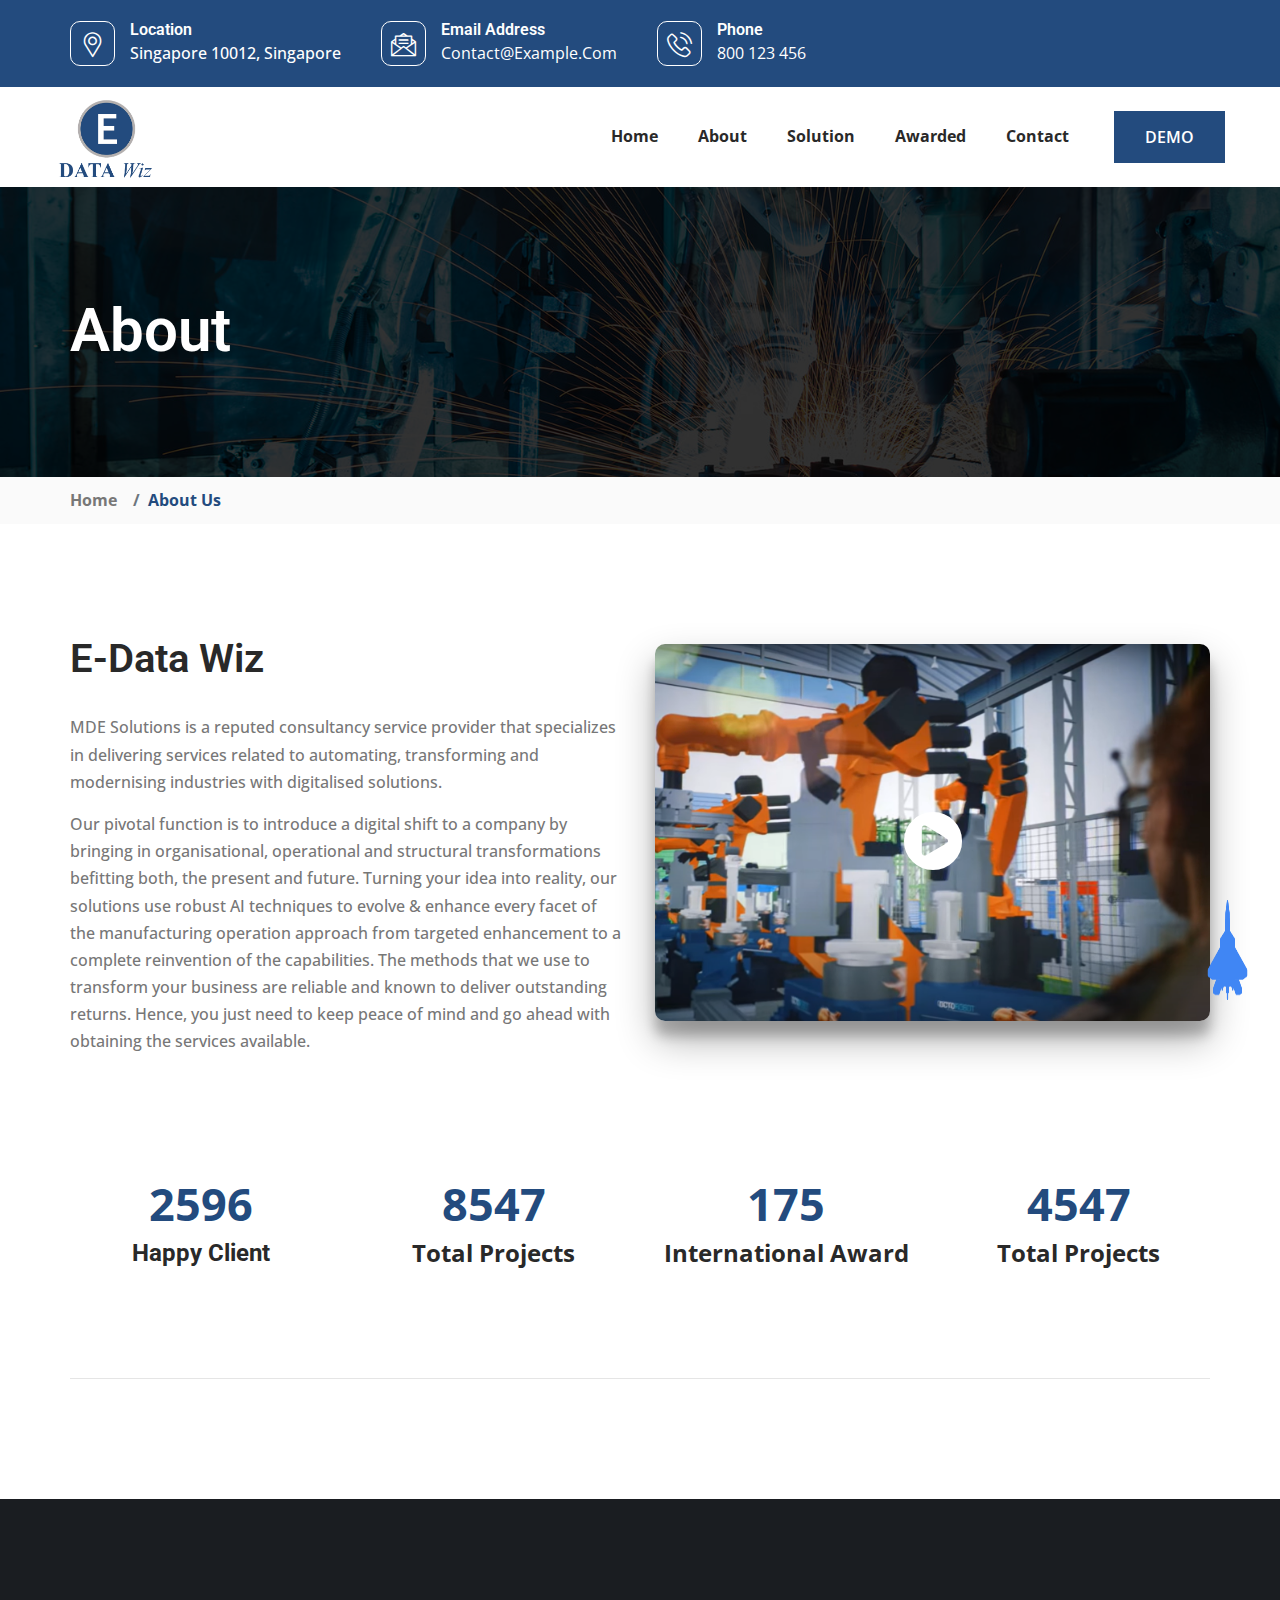
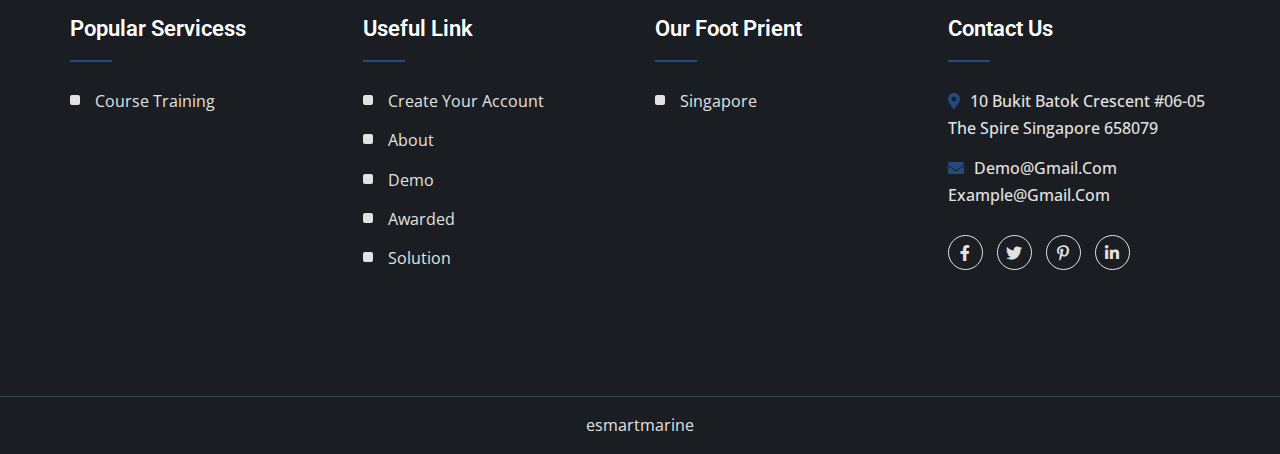
<file: about.html>
<!DOCTYPE html>
<html lang="en">

<!-- about.html  30 Nov 2019 03:28:18 GMT -->
<head>
    <meta charset="UTF-8">
    <meta name="viewport" content="width=device-width, initial-scale=1.0">
    <meta http-equiv="X-UA-Compatible" content="ie=edge">
    <title>E-data Wiz</title>
    <!-- fontawesome css link -->
    <link rel="stylesheet" href="assets/css/fontawesome-all.min.css">
    <!-- flaticon css -->
    <link rel="stylesheet" href="assets/font/flaticon.css">
    <!-- magnific popup -->
    <link rel="stylesheet" href="assets/css/magnific-popup.css">
    <!-- nice-select css -->
    <link rel="stylesheet" href="assets/css/nice-select.css">
    <!-- bootstrap css link -->
    <link rel="stylesheet" href="assets/css/bootstrap.min.css">
    <!-- swipper css link -->
    <link rel="stylesheet" href="assets/css/swiper.min.css">
    <!-- favicon -->
    <link rel="shortcut icon" href="assets/images/fav.png" type="image/x-icon">
    <!-- animate.css -->
    <link rel="stylesheet" href="assets/css/animate.css">
    <!-- main style css link -->
    <link rel="stylesheet" href="assets/css/style.css">
    <!-- responsive css link -->
    <link rel="stylesheet" href="assets/css/responsive.css">
</head>
<body>


    <!-- preloader -->
    <div class="preloader" id="preloader">
        <div class="preloader-thumb">
            <img src="assets/images/propeller.png" alt="image">
        </div>
    </div>

    <!-- header-section start -->
    <header class="header-section">
        <div class="header-top d-none d-xl-block">
            <div class="container">
                <div class="row">
                    <div class="col-lg-10">
                        <div class="header-wrapper">
                            <div class="header-info">
                                <div class="info-item">
                                    <div class="info-thumb">
                                        <i class="flaticon-placeholder"></i>
                                    </div>
                                    <div class="info-content">
                                        <h6 class="title">location</h6>
                                        <span>Singapore 10012, Singapore</span>
                                    </div>
                                </div>
                                <div class="info-item">
                                    <div class="info-thumb">
                                        <i class="flaticon-message"></i>
                                    </div>
                                    <div class="info-content">
                                        <h6 class="title">email address</h6>
                                        <span><a href="mailto:contact@example.com">contact@example.com</a></span>
                                    </div>
                                </div>
                                <div class="info-item">
                                    <div class="info-thumb">
                                        <i class="flaticon-phone-call"></i>
                                    </div>
                                    <div class="info-content">
                                        <h6 class="title">Phone</h6>
                                        <span><a href="tel:800 123 456">800 123 456</a></span>
                                    </div>
                                </div>
                            </div>
                        </div>
                    </div>
                    
                </div>
            </div>
        </div>
        <div class="header-bottom">
            <div class="container">
                <div class="row align-items-center justify-content-between">
                    <a class="site-logo site-title" href="index.html"><img src="assets/images/logo.png" alt="site-logo"></a>
                    <button class="navbar-toggler ml-auto" type="button" data-toggle="collapse" data-target="#navbarSupportedContent" aria-controls="navbarSupportedContent" aria-expanded="false" aria-label="Toggle navigation">
                        <span class="fas fa-bars"></span>
                    </button>
                    <nav class="navbar navbar-expand-lg p-0">
                        <div class="collapse navbar-collapse" id="navbarSupportedContent">
                            <ul class="navbar-nav main-menu ml-auto">
                                <li><a href="index.html">Home</a></li>
                                <li><a href="about.html">About</a></li>
                                <li><a href="about.html">Solution</a></li>
                                <li><a href="contact.html">Awarded</a></li>
                                <li><a href="contact.html">Contact</a></li>
                            </ul>
                            <div class="header-action d-flex flex-wrap align-items-center">
                                <a href="about.html" class="cmn-btn">Demo</a>
                            </div>                    
                        </div>
                    </nav>
                </div>
            </div>
        </div>
    </header>
    <!-- header-section end -->


    <!-- banner-section start -->
    <section class="inner-banner-section pt-120 pb-120">
        <div class="container">
            <div class="row">
                <div class="col-lg-7">
                    <div class="inner-banner-content">
                        <h2 class="title">About</h2>
                    </div>
                </div>
            </div>
        </div>
    </section>
    <!-- banner-section end -->


    <a href="#" class="scrollToTop"><img src="assets/images/aeroplane.png" alt="image"></a>

     <!-- breadcrumb-section start -->
     <div class="breadcrumb-section">
        <div class="container">
            <nav aria-label="breadcrumb">
                <ol class="breadcrumb">
                <li class="breadcrumb-item"><a href="index.html">Home</a></li>
                <li class="breadcrumb-item active" aria-current="page">About Us</li>
                </ol>
            </nav>
        </div>
    </div>
    <!-- breadcrumb-section end -->


    <!-- overview-section start -->
    <section class="overview-section--style pt-120 pb-120">
        <div class="container">
            <div class="row">
                <div class="col-lg-6">
                    <div class="about-left-content">
                        <h2 class="title">E-data Wiz</h2>
                        <p>MDE Solutions is a reputed consultancy service provider that specializes in delivering services related to automating, transforming and modernising industries with digitalised solutions.</p>
                        <p>Our pivotal function is to introduce a digital shift to a company by bringing in organisational, operational and structural transformations befitting both, the present and future. Turning your idea into reality, our solutions use robust AI techniques to evolve & enhance every facet of the manufacturing operation approach from targeted enhancement to a complete reinvention of the capabilities. The methods that we use to transform your business are reliable and known to deliver outstanding returns. Hence, you just need to keep peace of mind and go ahead with obtaining the services available.</p>
                        
                    </div>
                </div>
                <!-- end col -->
               <div class="col-lg-6">
                  <div class="post-media wow fadeIn">
                     <img src="assets/images/abou1.png" alt="" class="img-responsive">
                     <a href="https://www.youtube.com/watch?v=Y990kaGbJD0&feature=youtu.be" data-rel="prettyPhoto[gal]" class="playbutton"><i class="fa fa-play-circle"></i></a>
                  </div>
                  <!-- end media -->
               </div>
               <!-- end col -->
            </div>
            <div class="counter-area counter-area--style">
                <div class="row mb-30-none">
                    <div class="col-lg-3 col-md-6 col-sm-6 text-center mb-30">
                        <div class="counter-item">
                            <span class="counter-number">2596</span>
                            <h3 class="counter-content">happy client</h3>
                        </div>
                    </div>
                    <div class="col-lg-3 col-md-6 col-sm-6 text-center mb-30">
                        <div class="counter-item">
                            <span class="counter-number">8547</span>
                            <span class="counter-content">total projects</span>
                        </div>
                    </div>
                    <div class="col-lg-3 col-md-6 col-sm-6 text-center mb-30">
                        <div class="counter-item">
                            <span class="counter-number">175</span>
                            <span class="counter-content">international award</span>
                        </div>
                    </div>
                    <div class="col-lg-3 col-md-6 col-sm-6 text-center mb-30">
                        <div class="counter-item">
                            <span class="counter-number">4547</span>
                            <span class="counter-content">total projects</span>
                        </div>
                    </div>
                </div>
            </div>
        </div>
    </section>
    <!-- overview-section start -->



    <!-- footer-section start -->
    <footer class="footer-section pt-120 pb-120">
        <div class="container">
            <div class="row mb-30-none">
                <div class="col-lg-3 col-sm-6 mb-30">
                    <div class="footer-widget widget-menu">
                        <h3 class="widget-title">popular servicess</h3>
                        <ul>
                            <li><a href="#">Course training</a></li>
                        </ul>
                    </div>
                </div>
                <div class="col-lg-3 col-sm-6 mb-30">
                    <div class="footer-widget widget-menu">
                        <h3 class="widget-title">useful link</h3>
                        <ul>
                            <li><a href="#">create your account</a></li>
                            <li><a href="#">about</a></li>
                            <li><a href="#">demo</a></li>
                            <li><a href="#">awarded</a></li>
                            <li><a href="#">solution</a></li>
                        </ul>
                    </div>
                </div>
                <div class="col-lg-3 col-sm-6 mb-30">
                    <div class="footer-widget widget-menu">
                        <h3 class="widget-title">our foot prient</h3>
                        <ul>
                            <li><a href="#">Singapore</a></li>
                        </ul>
                    </div>
                </div>
                <div class="col-lg-3 col-sm-6 mb-30">
                    <div class="footer-widget widget-menu">
                        <h3 class="widget-title">contact us</h3>
                        <ul class="footer-widget-content">
                            <li>
                                <p><i class="fas fa-map-marker-alt"></i>10 Bukit Batok Crescent #06-05 The Spire Singapore 658079</p>
                            </li>
                            <li>
                                <p><i class="fas fa-envelope"></i>demo@gmail.com example@gmail.com</p>
                            </li>
                        </ul>
                        <ul class="footer-social">
                            <li><a href="#0"><i class="fab fa-facebook-f"></i></a></li>
                            <li><a href="#0" class="active"><i class="fab fa-twitter"></i></a></li>
                            <li><a href="#0"><i class="fab fa-pinterest-p"></i></a></li>
                            <li><a href="#0"><i class="fab fa-linkedin-in"></i></a></li>
                        </ul>
                    </div>
                </div>
            </div>
        </div>
    </footer>
    <div class="privacy-area wow fadeIn" data-wow-duration="0.5" data-wow-delay="0.5s">
        <div class="container">
            <div class="row">
                <div class="col-lg-12 text-center">
                    <p><a href="http://www.esmartmarine.com/">esmartmarine</a> </p>
                </div>
            </div>
        </div>
    </div>   
    <!-- footer-section end -->
    




<!-- jquery -->
<script src="assets/js/jquery-3.3.1.min.js"></script>
<!-- migarate-jquery -->
<script src="assets/js/jquery-migrate-3.0.0.js"></script>
<!-- bootstrap js -->
<script src="assets/js/bootstrap.min.js"></script>
<!-- magnific-popup js -->
<script src="assets/js/jquery.magnific-popup.js"></script>
<!-- isotope -->
<script src="assets/js/isotope.pkgd.min.js"></script>
<!-- nice-select js-->
<script src="assets/js/jquery.nice-select.js"></script>
<!-- swipper js -->
<script src="assets/js/swiper.min.js"></script>
<!-- waypoints js link -->
<script src="assets/js/jquery.waypoints.min.js"></script>
<!-- counterup js -->
<script src="assets/js/jquery.counterup.min.js"></script>
<!-- paroller js -->
<script src="assets/js/jquery.paroller.min.js"></script>
<!-- main -->
<script src="assets/js/main.js"></script>


</body>

<!-- about.html  30 Nov 2019 03:28:18 GMT -->
</html>
</file>
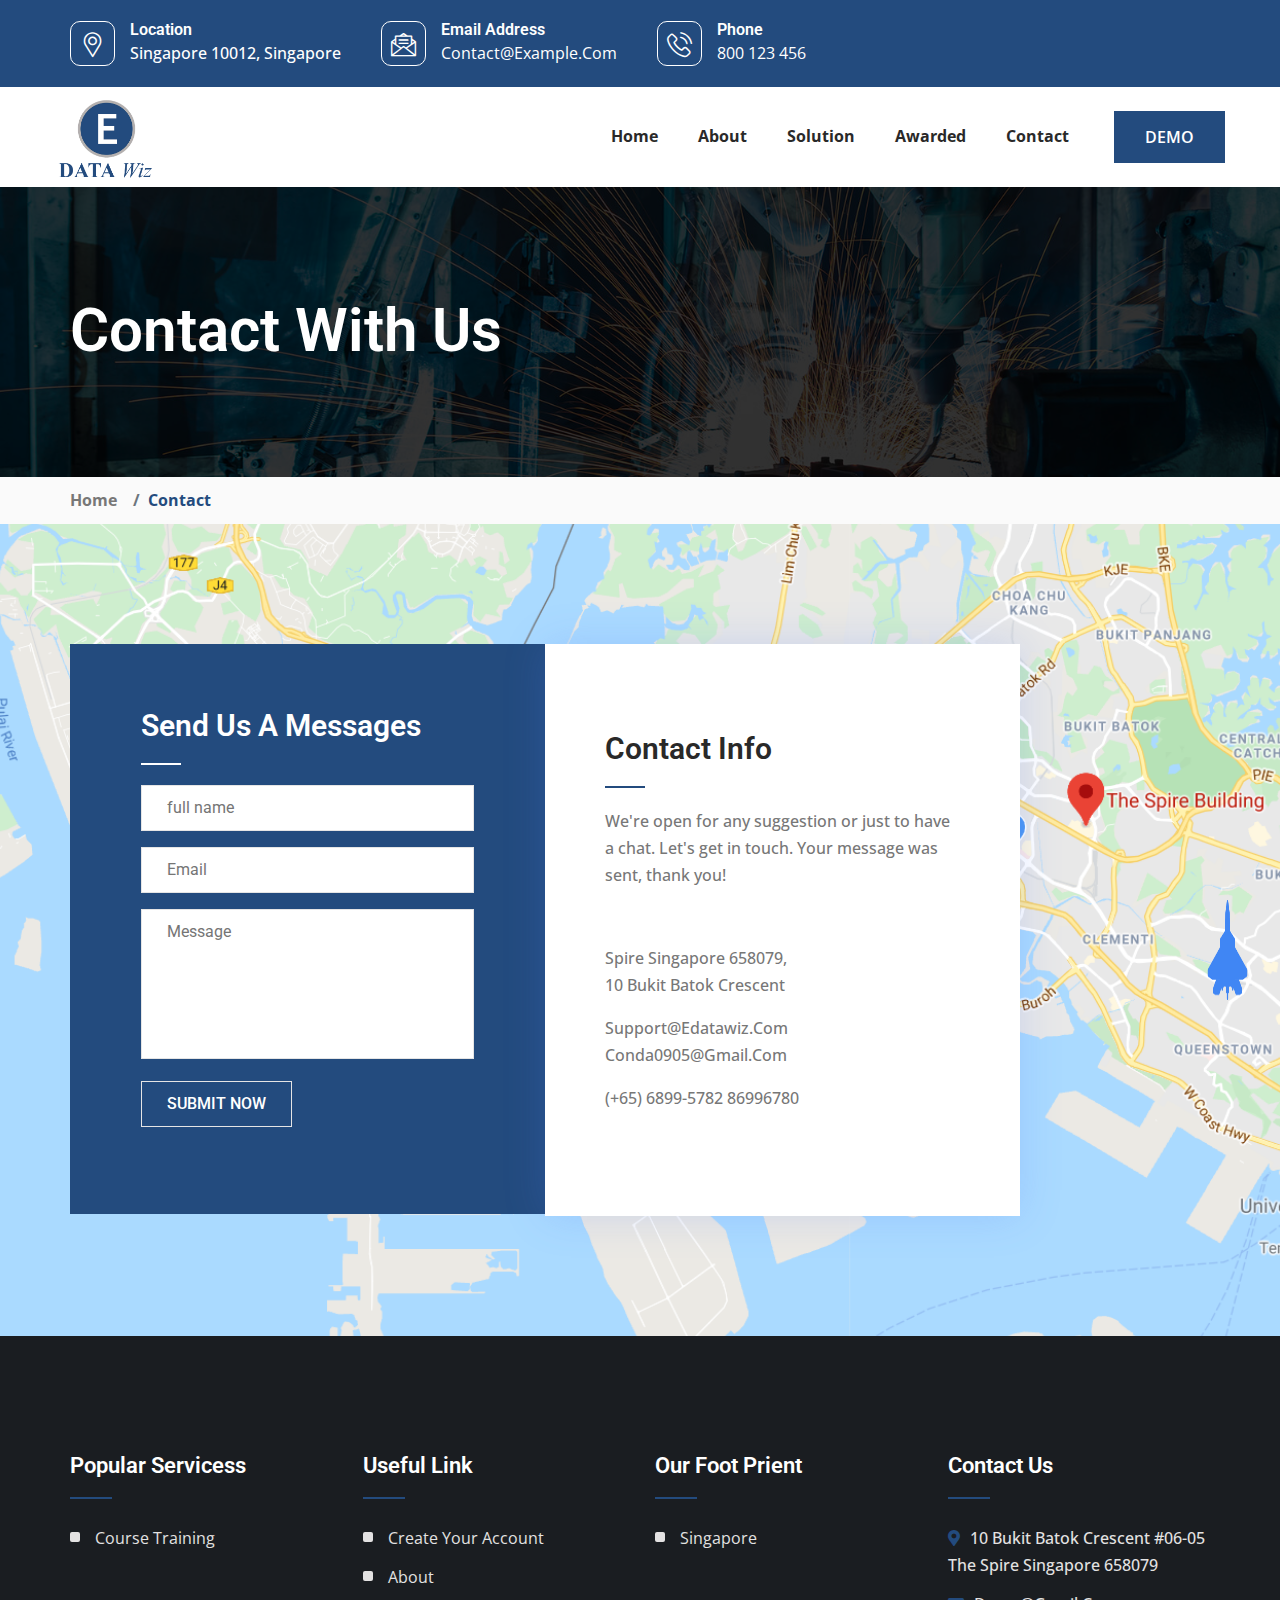
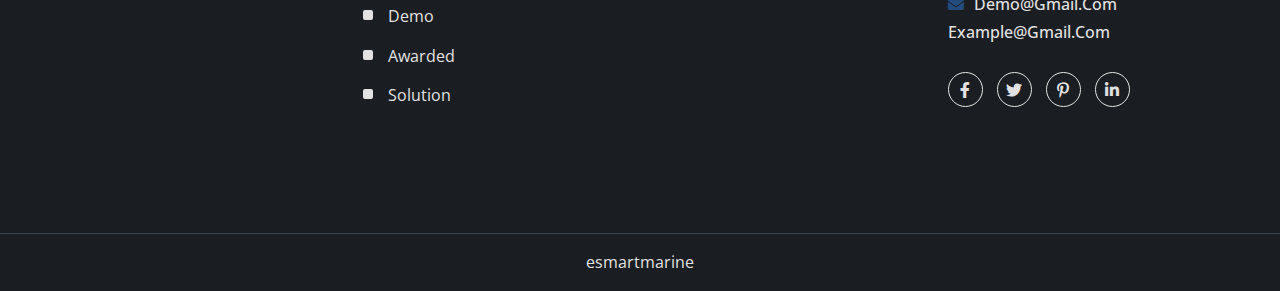
<file: contact.html>
<!DOCTYPE html>
<html lang="en">

<!-- contact.html  30 Nov 2019 03:31:43 GMT -->
<head>
    <meta charset="UTF-8">
    <meta name="viewport" content="width=device-width, initial-scale=1.0">
    <meta http-equiv="X-UA-Compatible" content="ie=edge">
    <title>E-data Wiz</title>
    <!-- fontawesome css link -->
    <link rel="stylesheet" href="assets/css/fontawesome-all.min.css">
    <!-- flaticon css -->
    <link rel="stylesheet" href="assets/font/flaticon.css">
    <!-- magnific popup -->
    <link rel="stylesheet" href="assets/css/magnific-popup.css">
    <!-- nice-select css -->
    <link rel="stylesheet" href="assets/css/nice-select.css">
    <!-- bootstrap css link -->
    <link rel="stylesheet" href="assets/css/bootstrap.min.css">
    <!-- swipper css link -->
    <link rel="stylesheet" href="assets/css/swiper.min.css">
    <!-- favicon -->
    <link rel="shortcut icon" href="assets/images/fav.png" type="image/x-icon">
    <!-- animate.css -->
    <link rel="stylesheet" href="assets/css/animate.css">
    <!-- main style css link -->
    <link rel="stylesheet" href="assets/css/style.css">
    <!-- responsive css link -->
    <link rel="stylesheet" href="assets/css/responsive.css">
</head>
<body>


    <!-- preloader -->
    <div class="preloader" id="preloader">
        <div class="preloader-thumb">
            <img src="assets/images/propeller.png" alt="image">
        </div>
    </div>

    <!-- header-section start -->
    <header class="header-section">
        <div class="header-top d-none d-xl-block">
            <div class="container">
                <div class="row">
                    <div class="col-lg-10">
                        <div class="header-wrapper">
                            <div class="header-info">
                                <div class="info-item">
                                    <div class="info-thumb">
                                        <i class="flaticon-placeholder"></i>
                                    </div>
                                    <div class="info-content">
                                        <h6 class="title">location</h6>
                                        <span>Singapore 10012, Singapore</span>
                                    </div>
                                </div>
                                <div class="info-item">
                                    <div class="info-thumb">
                                        <i class="flaticon-message"></i>
                                    </div>
                                    <div class="info-content">
                                        <h6 class="title">email address</h6>
                                        <span><a href="mailto:contact@example.com">contact@example.com</a></span>
                                    </div>
                                </div>
                                <div class="info-item">
                                    <div class="info-thumb">
                                        <i class="flaticon-phone-call"></i>
                                    </div>
                                    <div class="info-content">
                                        <h6 class="title">Phone</h6>
                                        <span><a href="tel:800 123 456">800 123 456</a></span>
                                    </div>
                                </div>
                            </div>
                        </div>
                    </div>
                    
                </div>
            </div>
        </div>
        <div class="header-bottom">
            <div class="container">
                <div class="row align-items-center justify-content-between">
                    <a class="site-logo site-title" href="index.html"><img src="assets/images/logo.png" alt="site-logo"></a>
                    <button class="navbar-toggler ml-auto" type="button" data-toggle="collapse" data-target="#navbarSupportedContent" aria-controls="navbarSupportedContent" aria-expanded="false" aria-label="Toggle navigation">
                        <span class="fas fa-bars"></span>
                    </button>
                    <nav class="navbar navbar-expand-lg p-0">
                        <div class="collapse navbar-collapse" id="navbarSupportedContent">
                            <ul class="navbar-nav main-menu ml-auto">
                                <li><a href="index.html">Home</a></li>
                                <li><a href="about.html">About</a></li>
                                <li><a href="about.html">Solution</a></li>
                                <li><a href="contact.html">Awarded</a></li>
                                <li><a href="contact.html">Contact</a></li>
                            </ul>
                            <div class="header-action d-flex flex-wrap align-items-center">
                                <a href="about.html" class="cmn-btn">Demo</a>
                            </div>                    
                        </div>
                    </nav>
                </div>
            </div>
        </div>
    </header>
    <!-- header-section end -->


    <!-- banner-section start -->
    <section class="inner-banner-section pt-120 pb-120">
        <div class="container">
            <div class="row">
                <div class="col-lg-7">
                    <div class="inner-banner-content">
                        <h2 class="title">contact with us</h2>
                    </div>
                </div>
            </div>
        </div>
    </section>
    <!-- banner-section end -->


    <a href="#" class="scrollToTop"><img src="assets/images/aeroplane.png" alt="image"></a>

     <!-- breadcrumb-section start -->
     <div class="breadcrumb-section">
        <div class="container">
            <nav aria-label="breadcrumb">
                <ol class="breadcrumb">
                <li class="breadcrumb-item"><a href="index.html">Home</a></li>
                <li class="breadcrumb-item active" aria-current="page">Contact</li>
                </ol>
            </nav>
        </div>
    </div>
    <!-- breadcrumb-section end -->


    <!-- contact-section start -->
    <section class="contact-section pt-120 pb-120">
        <div class="container">
            <div class="account-wrapper">
                <div class="login-area account-area change-form">
                    <div class="row m-0">
                        <div class="col-lg-5 p-0">
                            <div class="change-catagory-area">
                                <h3 class="title">send us a Messages</h3>
                                <form class="contact-form" id="contact_form_submit">
                                    <div class="form-group">
                                        <input type="text" id="name" name="text" placeholder="full name">
                                    </div>
                                    <div class="form-group">
                                        <input type="email" id="email" name="email" placeholder="Email">
                                    </div>
                                    <div class="form-group">
                                        <textarea placeholder="Message" id="message" cols="30" rows="2"></textarea>
                                    </div>
                                    <div class="form-group">
                                        <input type="submit" class="cmn-btn.active" value="submit now">

                                    </div>
                                </form>
                            </div>
                        </div>
                        <div class="col-lg-5 p-0">
                            <div class="common-form-style bg-one create-account">
                                <h3 class="title">contact info</h3>
                                <p>We're open for any suggestion or just to have a chat. Let's get in touch.  Your message was sent, thank you!<br><br></p>
                                <ul class="account-item">
                                    <li>Spire Singapore 658079, 10 Bukit Batok Crescent</li>
                                    <li>support@edatawiz.com conda0905@gmail.com</li>
                                    <li>(+65) 6899-5782 86996780</li>
                                </ul>
                            </div>
                        </div>
                    </div>
                </div>
            </div>
        </div>
    </section>
    <!-- contact-section end -->


    <!-- footer-section start -->
    <footer class="footer-section pt-120 pb-120">
        <div class="container">
            <div class="row mb-30-none">
                <div class="col-lg-3 col-sm-6 mb-30">
                    <div class="footer-widget widget-menu">
                        <h3 class="widget-title">popular servicess</h3>
                        <ul>
                            <li><a href="#">Course training</a></li>
                        </ul>
                    </div>
                </div>
                <div class="col-lg-3 col-sm-6 mb-30">
                    <div class="footer-widget widget-menu">
                        <h3 class="widget-title">useful link</h3>
                        <ul>
                            <li><a href="#">create your account</a></li>
                            <li><a href="#">about</a></li>
                            <li><a href="#">demo</a></li>
                            <li><a href="#">awarded</a></li>
                            <li><a href="#">solution</a></li>
                        </ul>
                    </div>
                </div>
                <div class="col-lg-3 col-sm-6 mb-30">
                    <div class="footer-widget widget-menu">
                        <h3 class="widget-title">our foot prient</h3>
                        <ul>
                            <li><a href="#">Singapore</a></li>
                        </ul>
                    </div>
                </div>
                <div class="col-lg-3 col-sm-6 mb-30">
                    <div class="footer-widget widget-menu">
                        <h3 class="widget-title">contact us</h3>
                        <ul class="footer-widget-content">
                            <li>
                                <p><i class="fas fa-map-marker-alt"></i>10 Bukit Batok Crescent #06-05 The Spire Singapore 658079</p>
                            </li>
                            <li>
                                <p><i class="fas fa-envelope"></i>demo@gmail.com example@gmail.com</p>
                            </li>
                        </ul>
                        <ul class="footer-social">
                            <li><a href="#0"><i class="fab fa-facebook-f"></i></a></li>
                            <li><a href="#0" class="active"><i class="fab fa-twitter"></i></a></li>
                            <li><a href="#0"><i class="fab fa-pinterest-p"></i></a></li>
                            <li><a href="#0"><i class="fab fa-linkedin-in"></i></a></li>
                        </ul>
                    </div>
                </div>
            </div>
        </div>
    </footer>
    <div class="privacy-area wow fadeIn" data-wow-duration="0.5" data-wow-delay="0.5s">
        <div class="container">
            <div class="row">
                <div class="col-lg-12 text-center">
                    <p><a href="http://www.esmartmarine.com/">esmartmarine</a> </p>
                </div>
            </div>
        </div>
    </div>   
    <!-- footer-section end -->
    




<!-- jquery -->
<script src="assets/js/jquery-3.3.1.min.js"></script>
<!-- migarate-jquery -->
<script src="assets/js/jquery-migrate-3.0.0.js"></script>
<!-- bootstrap js -->
<script src="assets/js/bootstrap.min.js"></script>
<!-- magnific-popup js -->
<script src="assets/js/jquery.magnific-popup.js"></script>
<!-- isotope -->
<script src="assets/js/isotope.pkgd.min.js"></script>
<!-- nice-select js-->
<script src="assets/js/jquery.nice-select.js"></script>
<!-- swipper js -->
<script src="assets/js/swiper.min.js"></script>
<!-- waypoints js link -->
<script src="assets/js/jquery.waypoints.min.js"></script>
<!-- counterup js -->
<script src="assets/js/jquery.counterup.min.js"></script>
<!-- paroller js -->
<script src="assets/js/jquery.paroller.min.js"></script>
<!-- contact-js -->
<script src="assets/js/contact.js"></script>
<!-- main -->
<script src="assets/js/main.js"></script>


</body>

<!-- contact.html  30 Nov 2019 03:31:45 GMT -->
</html>
</file>
<file: assets/font/flaticon.css>
/*
  	Flaticon icon font: Flaticon
  	Creation date: 07/11/2019 09:21
  	*/

@font-face {
  font-family: "Flaticon";
  src: url("Flaticon.eot");
  src: url("Flaticond41d.eot?#iefix") format("embedded-opentype"),
       url("Flaticon.woff2") format("woff2"),
       url("Flaticon.woff") format("woff"),
       url("Flaticon.ttf") format("truetype"),
       url("Flaticon.svg#Flaticon") format("svg");
  font-weight: normal;
  font-style: normal;
}

@media screen and (-webkit-min-device-pixel-ratio:0) {
  @font-face {
    font-family: "Flaticon";
    src: url("Flaticon.svg#Flaticon") format("svg");
  }
}

[class^="flaticon-"]:before, [class*=" flaticon-"]:before,
[class^="flaticon-"]:after, [class*=" flaticon-"]:after {   
  font-family: Flaticon;
font-style: normal;
}

.flaticon-placeholder:before { content: "\f100"; }
.flaticon-message:before { content: "\f101"; }
.flaticon-phone-call:before { content: "\f102"; }
</file>
<file: assets/css/nice-select.css>
.nice-select {
  -webkit-tap-highlight-color: transparent;
  background-color: #fff;
  border-radius: 5px;
  border: solid 1px #e8e8e8;
  box-sizing: border-box;
  clear: both;
  cursor: pointer;
  display: block;
  float: left;
  font-family: inherit;
  font-size: 14px;
  font-weight: normal;
  height: 42px;
  line-height: 40px;
  outline: none;
  padding-left: 18px;
  padding-right: 30px;
  position: relative;
  text-align: left !important;
  -webkit-transition: all 0.2s ease-in-out;
  transition: all 0.2s ease-in-out;
  -webkit-user-select: none;
     -moz-user-select: none;
      -ms-user-select: none;
          user-select: none;
  white-space: nowrap;
  width: auto; }
  .nice-select:hover {
    border-color: #dbdbdb; }
  .nice-select:active, .nice-select.open, .nice-select:focus {
    border-color: #999; }
  .nice-select:after {
    border-bottom: 2px solid #999;
    border-right: 2px solid #999;
    content: '';
    display: block;
    height: 5px;
    margin-top: -4px;
    pointer-events: none;
    position: absolute;
    right: 12px;
    top: 50%;
    -webkit-transform-origin: 66% 66%;
        -ms-transform-origin: 66% 66%;
            transform-origin: 66% 66%;
    -webkit-transform: rotate(45deg);
        -ms-transform: rotate(45deg);
            transform: rotate(45deg);
    -webkit-transition: all 0.15s ease-in-out;
    transition: all 0.15s ease-in-out;
    width: 5px; }
  .nice-select.open:after {
    -webkit-transform: rotate(-135deg);
        -ms-transform: rotate(-135deg);
            transform: rotate(-135deg); }
  .nice-select.open .list {
    opacity: 1;
    pointer-events: auto;
    -webkit-transform: scale(1) translateY(0);
        -ms-transform: scale(1) translateY(0);
            transform: scale(1) translateY(0); }
  .nice-select.disabled {
    border-color: #ededed;
    color: #999;
    pointer-events: none; }
    .nice-select.disabled:after {
      border-color: #cccccc; }
  .nice-select.wide {
    width: 100%; }
    .nice-select.wide .list {
      left: 0 !important;
      right: 0 !important; }
  .nice-select.right {
    float: right; }
    .nice-select.right .list {
      left: auto;
      right: 0; }
  .nice-select.small {
    font-size: 12px;
    height: 36px;
    line-height: 34px; }
    .nice-select.small:after {
      height: 4px;
      width: 4px; }
    .nice-select.small .option {
      line-height: 34px;
      min-height: 34px; }
  .nice-select .list {
    background-color: #fff;
    border-radius: 5px;
    box-shadow: 0 0 0 1px rgba(68, 68, 68, 0.11);
    box-sizing: border-box;
    margin-top: 4px;
    opacity: 0;
    overflow: hidden;
    padding: 0;
    pointer-events: none;
    position: absolute;
    top: 100%;
    left: 0;
    -webkit-transform-origin: 50% 0;
        -ms-transform-origin: 50% 0;
            transform-origin: 50% 0;
    -webkit-transform: scale(0.75) translateY(-21px);
        -ms-transform: scale(0.75) translateY(-21px);
            transform: scale(0.75) translateY(-21px);
    -webkit-transition: all 0.2s cubic-bezier(0.5, 0, 0, 1.25), opacity 0.15s ease-out;
    transition: all 0.2s cubic-bezier(0.5, 0, 0, 1.25), opacity 0.15s ease-out;
    z-index: 9; }
    .nice-select .list:hover .option:not(:hover) {
      background-color: transparent !important; }
  .nice-select .option {
    cursor: pointer;
    font-weight: 400;
    line-height: 40px;
    list-style: none;
    min-height: 40px;
    outline: none;
    padding-left: 18px;
    padding-right: 29px;
    text-align: left;
    -webkit-transition: all 0.2s;
    transition: all 0.2s; }
    .nice-select .option:hover, .nice-select .option.focus, .nice-select .option.selected.focus {
      background-color: #f6f6f6; }
    .nice-select .option.selected {
      font-weight: bold; }
    .nice-select .option.disabled {
      background-color: transparent;
      color: #999;
      cursor: default; }

.no-csspointerevents .nice-select .list {
  display: none; }

.no-csspointerevents .nice-select.open .list {
  display: block; }
</file>
<file: assets/css/style.css>
/*------------------------
	Css Indexing
--------------------------
@typography
--------------------------
Global css
--------------------------
Preloader
--------------------------
Navbar Area Start
--------------------------
Hero Area Area Start
--------------------------
About Section Start
--------------------------
Feature Area Start
--------------------------
Pricing Section Start
--------------------------
Counter Area Start
--------------------------
Footer Area  Start
--------------------------
 About Section Start
--------------------------
 Blog Page Start
--------------------------
Blog Details Page Start
--------------------------
Product Details Area Start
--------------------------
Portfolio Area Start
--------------------------
Contact Area Start
--------------------------

-----------------*/
/*  google fonts */
@import url("https://fonts.googleapis.com/css?family=Open+Sans:400,400i,600,600i,700,700i,800,800i|Roboto:400,400i,500,500i,700,700i,900,900i&amp;display=swap");

/* reset css start */
:root {
    --heading-font: "Roboto", sans-serif;
    --para-font: "Open Sans", sans-serif;
    --heading-color: #292929;
    --para-color: #777777;
    --main-color: #234b7e;
}

body {
    font-size: 16px;
    font-family: var(--para-font);
    padding: 0;
    margin: 0;
    font-weight: 500;
}

html {
    scroll-behavior: smooth;
}

h1,
h2,
h3,
h4,
h5,
h6 {
    padding: 0;
    margin: 0;
}
h1,
h1 > a,
h2,
h2 > a,
h3,
h3 > a,
h4,
h4 > a,
h5,
h5 > a,
h6,
h6 > a {
    font-family: var(--heading-font);
    color: var(--heading-color);
    line-height: 1.25;
    font-weight: 600;
    text-transform: capitalize;
    transition: all 0.3s;
    -webkit-transition: all 0.3s;
    -moz-transition: all 0.3s;
    -ms-transition: all 0.3s;
    -o-transition: all 0.3s;
}
h1 > a:hover,
h2 > a:hover,
h3 > a:hover,
h4 > a:hover,
h5 > a:hover,
h6 > a:hover {
    color: var(--main-color);
}
h2,
h2 > a {
    font-size: 40px;
}
h3,
h3 > a {
    font-size: 22px;
}
h4,
h4 > a {
    font-size: 20px;
}
h5,
h5 > a {
    font-size: 18px;
}

a {
    display: inline-block;
    font-family: var(--para-font);
    font-weight: 400;
}
a,
a:focus,
a:hover {
    text-decoration: none;
    color: inherit;
}
p,
span,
li {
    margin: 0;
    font-family: var(--para-font);
    color: var(--para-color);
    line-height: 1.7;
    font-size: 16px;
}
span,
li {
    text-transform: capitalize;
}
p {
    font-family: var(--para-font);
}
img {
    max-width: 100%;
    height: 100px;
}
ul,
ol {
    padding: 0;
    margin: 0;
    list-style: none;
}
button:focus,
input:focus,
textarea:focus {
    outline: none;
}
button {
    border: none;
    cursor: pointer;
}

input,
textarea {
    padding: 10px 25px;
    border: 1px solid #e5e5e5;
    width: 100%;
    font-family: var(--heading-font);
}

select {
    padding: 10px 20px;
    border: 1px solid #e5e5e5;
    cursor: pointer;
}

textarea {
    min-height: 150px;
    resize: none;
}
span {
    display: inline-block;
}

.bg_img {
    background-size: cover;
    background-position: center;
    background-repeat: no-repeat;
}

.title span {
    font-size: inherit;
    font-family: inherit;
    line-height: inherit;
    font-weight: inherit;
}

.bg_img {
    background-position: center;
    background-size: cover;
}

.mr-1,
.mx-1 {
    margin-right: 0.25rem !important;
}

.mt-1,
.my-1 {
    margin-top: 0.25rem !important;
}

.button-group {
    display: inline-flex;
    overflow: hidden;
    flex-wrap: wrap;
    justify-content: center;
}

.b-none {
    border: none !important;
}

.section-header {
    position: relative;
    margin-top: -10px;
    margin-bottom: 55px;
}

.title {
    color: var(--heading-color);
}

.section-title {
    padding: 0;
    font-weight: 700;
    font-size: 40px;
    text-align: center;
    text-transform: capitalize;
    padding-bottom: 15px;
}

.title-border {
    display: block;
    width: 40px;
    height: 2px;
    background-color: var(--main-color);
    margin: 0 auto;
    margin-bottom: 30px;
}

@media (max-width: 991px) {
    .section-title {
        font-size: 30px;
    }
}

@media (max-width: 575px) {
    .section-title {
        font-size: 24px;
    }
}

.section-title span {
    color: var(--primary-color);
    font-size: inherit;
    font-family: inherit;
    line-height: inherit;
    font-weight: inherit;
}

.shadow-none {
    -webkit-box-shadow: none;
    box-shadow: none;
}

.mb-30 {
    margin-bottom: 30px;
}

.mb-60 {
    margin-bottom: 60px;
}

.mb-60-none {
    margin-bottom: -60px;
}

.mb-30-none {
    margin-bottom: -30px;
}

.mt-60 {
    margin-top: 60px;
}

.tx {
    text-align: right;
}

.mt-30 {
    margin-top: 30px;
}

.mt-60-none {
    margin-top: -60px;
}

.mb-90 {
    margin-bottom: 90px;
}

.mb-90-none {
    margin-bottom: -90px;
}

.pt-80 {
    padding-top: 80px;
}

.pt-120 {
    padding-top: 120px;
}

@media (max-width: 991px) {
    .pt-120 {
        padding-top: 90px;
    }
}

@media (max-width: 575px) {
    .pt-120 {
        padding-top: 70px;
    }
}

.pb-120 {
    padding-bottom: 120px;
}

@media (max-width: 991px) {
    .pb-120 {
        padding-bottom: 90px;
    }
}

@media (max-width: 575px) {
    .pb-120 {
        padding-bottom: 70px;
    }
}

.px-40 {
    padding-left: 40px;
    padding-right: 40px;
}

@media (max-width: 575px) {
    .px-40 {
        padding-left: 15px;
        padding-right: 15px;
    }
}

.scrollToTop {
    position: fixed;
    bottom: 0;
    right: 30px;
    width: 45px;
    height: 45px;
    border-radius: 5px;
    background-color: transparent;
    border-radius: 50%;
    color: #fff;
    line-height: 45px;
    font-size: 20px;
    text-align: center;
    z-index: 9;
    cursor: pointer;
    transition: all 1s;
    transform: translateY(100%);
}

.scrollToTop.active {
    bottom: 30px;
    transform: translateY(0%);
    color: #fff;
}

.scrollToTop:hover {
    color: #fff;
}

.preloader {
    position: fixed;
    width: 100%;
    height: 100vh;
    z-index: 99999;
    top: 0;
    left: 0;
    background-color: #fff;
    display: flex;
    justify-content: center;
    overflow: hidden;
    align-items: center;
}

.preloader-thumb {
    width: 150px;
    height: 100px;
    position: relative;
}

.preloader-thumb img {
    width: 100%;
    animation: rotate 3s linear infinite;
    position: absolute;
    top: 50%;
    left: 50%;
}

@keyframes rotate {
    0% {
        -webkit-transform: translate(-50%, -50%) rotate(0deg);
        -ms-transform: translate(-50%, -50%) rotate(0deg);
        transform: translate(-50%, -50%) rotate(0deg);
    }
    100% {
        -webkit-transform: translate(-50%, -50%) rotate(360deg);
        -ms-transform: translate(-50%, -50%) rotate(360deg);
        transform: translate(-50%, -50%) rotate(360deg);
    }
}
@-moz-keyframes rotate {
    0% {
        -webkit-transform: translate(-50%, -50%) rotate(0deg);
        -ms-transform: translate(-50%, -50%) rotate(0deg);
        transform: translate(-50%, -50%) rotate(0deg);
    }
    100% {
        -webkit-transform: translate(-50%, -50%) rotate(360deg);
        -ms-transform: translate(-50%, -50%) rotate(360deg);
        transform: translate(-50%, -50%) rotate(360deg);
    }
}
@-webkit-keyframes rotate {
    0% {
        -webkit-transform: translate(-50%, -50%) rotate(0deg);
        -ms-transform: translate(-50%, -50%) rotate(0deg);
        transform: translate(-50%, -50%) rotate(0deg);
    }
    100% {
        -webkit-transform: translate(-50%, -50%) rotate(360deg);
        -ms-transform: translate(-50%, -50%) rotate(360deg);
        transform: translate(-50%, -50%) rotate(360deg);
    }
}

*::-webkit-scrollbar-track {
    -webkit-box-shadow: inset 0 0 6px rgba(0, 0, 0, 0.3);
    box-shadow: inset 0 0 6px rgba(0, 0, 0, 0.3);
    background-color: #f5f5f5;
}

*::-webkit-scrollbar {
    width: 6px;
    background-color: #000;
}

*::-webkit-scrollbar-button {
    background-color: #000;
}

*::-webkit-scrollbar-thumb {
    background-color: #000000;
}

/* menu affix css */
.animated {
    -webkit-animation-duration: 1s;
    animation-duration: 1s;
    -webkit-animation-fill-mode: both;
    animation-fill-mode: both;
}
@-webkit-keyframes fadeInDown {
    from {
        opacity: 0;
        -webkit-transform: translate3d(0, -100%, 0);
        -ms-transform: translate3d(0, -100%, 0);
        transform: translate3d(0, -100%, 0);
    }
    to {
        opacity: 1;
        -webkit-transform: none;
        -ms-transform: none;
        transform: none;
    }
}
@keyframes fadeInDown {
    from {
        opacity: 0;
        -webkit-transform: translate3d(0, -100%, 0);
        -ms-transform: translate3d(0, -100%, 0);
        transform: translate3d(0, -100%, 0);
    }
    to {
        opacity: 1;
        -webkit-transform: none;
        -ms-transform: none;
        transform: none;
    }
}
.fadeInDown {
    -webkit-animation-name: fadeInDown;
    animation-name: fadeInDown;
}

@keyframes rotate2 {
    0% {
        -webkit-transform: rotate(0deg);
        -ms-transform: rotate(0deg);
        transform: rotate(0deg);
    }
    100% {
        -webkit-transform: rotate(360deg);
        -ms-transform: rotate(360deg);
        transform: rotate(360deg);
    }
}
@-moz-keyframes rotate2 {
    0% {
        -webkit-transform: rotate(0deg);
        -ms-transform: rotate(0deg);
        transform: rotate(0deg);
    }
    100% {
        -webkit-transform: rotate(360deg);
        -ms-transform: rotate(360deg);
        transform: rotate(360deg);
    }
}
@-webkit-keyframes rotate2 {
    0% {
        -webkit-transform: rotate(0deg);
        -ms-transform: rotate(0deg);
        transform: rotate(0deg);
    }
    100% {
        -webkit-transform: rotate(360deg);
        -ms-transform: rotate(360deg);
        transform: rotate(360deg);
    }
}

.cmn-btn {
    position: relative;
    padding: 0 30px;
    background-color: var(--main-color);
    color: #ffffff;
    font-size: 16px;
    font-weight: 600;
    line-height: 50px;
    overflow: hidden;
    text-transform: uppercase;
    border: 1px solid transparent;
    -webkit-transition: all 0.3s;
    transition: all 0.3s;
    z-index: 1;
}

.cmn-btn::before,
.cmn-btn::after {
    position: absolute;
    width: 100%;
    height: 100%;
    top: 0;
    content: "";
    background-color: var(--main-color);
    z-index: -1;
    -webkit-transition: all ease 0.3s;
    -moz-transition: all ease 0.3s;
    transition: all ease 0.3s;
}

.cmn-btn::before {
    right: 50%;
}

.cmn-btn::after {
    left: 50%;
}

.cmn-btn:hover::after {
    left: 100%;
}

.cmn-btn:hover::before {
    right: 100%;
}

.cmn-btn:hover {
    border: 1px solid var(--main-color);
    color: var(--heading-color);
    background: transparent;
}

.cmn-btn-active {
    position: relative;
    padding: 0 30px;
    background-color: transparent;
    color: var(--main-color);
    font-size: 16px;
    font-weight: 600;
    line-height: 50px;
    overflow: hidden;
    text-transform: uppercase;
    border: 1px solid var(--main-color);
    -webkit-transition: all 0.3s;
    transition: all 0.3s;
    z-index: 1;
}

.cmn-btn-active::before,
.cmn-btn-active::after {
    position: absolute;
    width: 100%;
    height: 100%;
    top: 0;
    content: "";
    background-color: transparent;
    z-index: -1;
    -webkit-transition: all ease 0.3s;
    -moz-transition: all ease 0.3s;
    transition: all ease 0.3s;
}

.cmn-btn-active::before {
    right: 50%;
}

.cmn-btn-active::after {
    left: 50%;
}

.cmn-btn-active:hover::after {
    left: 100%;
}

.cmn-btn-active:hover::before {
    right: 100%;
}

.cmn-btn-active:hover {
    border: 1px solid var(--main-color);
    color: #fff;
    background: var(--main-color);
}

/* header */
.header-section.header-fixed {
    position: fixed;
    top: 0;
    left: 0;
    width: 100%;
    z-index: 9999;
    background-color: var(--main-color);
}
.header-section.header-fixed .header-top,
.header-section.header-fixed .header-middle {
    display: none !important;
}
.header-section.header-fixed .header-bottom {
    background-color: #fff;
    box-shadow: 0px 3px 10px 0px rgba(0, 0, 0, 0.1);
}
.header-section .header-top {
    background-color: var(--main-color);
    padding: 20px;
}

@media (max-width: 991px) {
    .header-section .header-top {
        display: none;
    }
}

.adress-area li {
    display: inline-block;
}

.adress-area .location a:hover {
    color: var(--main-color);
    text-decoration: underline;
}

.adress-area .location a {
    color: #fff;
}

.adress-area .location i {
    color: #fff;
    margin-right: 10px;
}

.adress-area .support a {
    color: #fff;
    margin-left: 10px;
}

.adress-area .support a:hover {
    color: var(--main-color);
    text-decoration: underline;
}

.adress-area .support i {
    color: #fff;
    margin-left: 20px;
}

.call-area {
    margin-right: 30px;
}

.adress-area i {
    margin-right: 5px;
}

.call-area li {
    display: inline-block;
}

.call-area .phone a {
    color: #fff;
}

.call-area .phone a:hover {
    color: var(--main-color);
}

.header-top .social-links {
    text-align: right;
}

.social-links li {
    display: inline-block;
}

.social-links li a {
    display: block;
    color: #444d51;
    -webkit-transition: all 0.3s;
    transition: all 0.3s;
}

.social-links li a:hover {
    color: var(--main-color);
}

.social-links li + li {
    margin-left: 10px;
}

.header-bottom {
    width: 100%;
    z-index: 99;
    -webkit-transition: all ease 1s;
    transition: all ease 1s;
}

.header-middle {
    padding: 20px 0;
}

.header-wrapper {
    display: flex;
    flex-wrap: wrap;
    align-items: center;
    justify-content: space-between;
}

.header-info {
    display: flex;
    flex-wrap: wrap;
}

.header-wrapper .header-info .info-item {
    position: relative;
    display: flex;
    flex-wrap: wrap;
    margin-right: 40px;
    align-items: center;
}

.info-content .title {
    color: #fff;
}

.info-content span {
    color: #fff;
}

.header-wrapper .header-info .info-item .info-thumb i {
    height: 45px;
    width: 45px;
    line-height: 45px;
    color: #fff;
    border: 1px solid #fff;
    display: inline-block;
    text-align: center;
    border-radius: 10px;
    margin-right: 15px;
}

.header-wrapper .header-info .info-item .info-thumb i::before {
    font-size: 25px;
}

.header-bottom {
    background-color: transparent;
    z-index: 99;
    width: 100%;
}

.navbar {
    display: inline-flex;
}

.navbar-expand-lg {
    z-index: 10;
}

.site-logo {
    position: relative;
    top: 0;
    margin-right: 20px;
}

/* @media (max-width: 991px) {
    .site-logo img{
        height: 20px;
    }
} */

.fa-bars {
    background: var(--main-color);
    width: 45px;
    height: 45px;
    line-height: 45px;
    color: #fff;
    border: none;
    border-radius: 3px;
    font-size: 18px;
    text-align: center;
}

.navbar-collapse {
    background-color: #fff;
}

@media (max-width: 767px) {
    .navbar-collapse {
        max-height: 320px;
        overflow: auto;
    }
}

@media (max-width: 991px) {
    .navbar-collapse .main-menu {
        padding: 15px 0;
    }
    .menu_has_children .sub-menu {
        display: none !important;
    }
    .menu_has_children .sub-menu li {
        width: 100%;
    }
    .navbar-collapse .main-menu .menu_has_children.show .sub-menu,
    .navbar-collapse .main-menu .menu_has_children.show .sub-menu {
        display: flex !important;
        flex-wrap: wrap;
    }
}

.navbar-collapse .main-menu li:last-child .sub-menu {
    left: auto;
    right: 0;
}

.navbar-collapse .main-menu li {
    position: relative;
}

.navbar-collapse .main-menu li:hover .sub-menu {
    opacity: 1;
    visibility: visible;
    top: 100%;
}

.navbar-collapse .main-menu li.menu_has_children {
    position: relative;
}

.navbar-collapse .main-menu li.menu_has_children i {
    font-size: 18px;
    /* transform: translateY(2px); */
    margin-left: 5px;
}

@media (max-width: 991px) {
    .navbar-collapse .main-menu li.menu_has_children::before {
        top: 12px;
        right: 15px;
    }
}

.navbar-collapse .main-menu li a {
    padding: 30px 20px;
    color: var(--heading-color);
    font-weight: 700;
    align-items: center;
    font-size: 16px;
    text-transform: capitalize;
    border-bottom: 2px solid transparent;
    font-family: var(--pera-font);
}

@media (max-width: 1199px) {
    .navbar-collapse .main-menu li a {
        padding: 25px 10px;
    }
}

@media (max-width: 991px) {
    .navbar-collapse .main-menu li a {
        padding: 12px 15px;
        display: block;
    }
}

.navbar-collapse .main-menu li .sub-menu {
    position: absolute;
    top: 105%;
    left: 0;
    width: 220px;
    background-color: #ffffff;
    -webkit-box-shadow: 0 5px 10px 2px rgba(0, 0, 0, 0.1);
    box-shadow: 0 5px 10px 2px rgba(0, 0, 0, 0.1);
    padding: 4px 0;
    opacity: 0;
    visibility: hidden;
    -webkit-transition: all 0.3s;
    transition: all 0.3s;
    z-index: 9;
}

.navbar-collapse .main-menu li .sub-menu li a {
    color: var(--heading-color);
    padding: 8px 20px;
    display: block;
    border: none;
}

.navbar-collapse .main-menu li .sub-menu li a:hover {
    color: var(--main-color);
    background-color: rgba(0, 0, 0, 0.05);
}

@media (max-width: 991px) {
    .navbar-collapse .main-menu li .sub-menu {
        position: initial;
        opacity: 1;
        visibility: visible;
        display: none;
        -webkit-transition: none;
        transition: none;
    }
}

@media (max-width: 991px) {
    .navbar-collapse .main-menu li + li a {
        border-top: 1px solid rgba(255, 255, 255, 0.15);
    }
}

.navbar-collapse .main-menu li:last-child .sub-menu {
    left: auto;
    right: 0;
}

.menu-toggle {
    margin: 15px 0;
    position: relative;
    display: block;
    width: 35px;
    height: 20px;
    cursor: pointer;
    background: transparent;
    border-top: 2px solid #ffffff;
    border-bottom: 2px solid #ffffff;
    font-size: 0;
    -webkit-transition: all 0.25s ease-in-out;
    transition: all 0.25s ease-in-out;
}

.menu-toggle.is-active {
    border-color: transparent;
}

.menu-toggle::before,
.menu-toggle::after {
    content: "";
    display: block;
    width: 100%;
    height: 2px;
    position: absolute;
    top: 50%;
    left: 50%;
    background: #ffffff;
    -webkit-transform: translate(-50%, -50%);
    transform: translate(-50%, -50%);
    transition: -webkit-transform 0.25s ease-in-out;
    -webkit-transition: -webkit-transform 0.25s ease-in-out;
    transition: transform 0.25s ease-in-out;
    transition: transform 0.25s ease-in-out, -webkit-transform 0.25s ease-in-out;
}

.menu-toggle.is-active::before {
    -webkit-transform: translate(-50%, -50%) rotate(45deg);
    transform: translate(-50%, -50%) rotate(45deg);
}

.menu-toggle.is-active::after {
    -webkit-transform: translate(-50%, -50%) rotate(-45deg);
    transform: translate(-50%, -50%) rotate(-45deg);
}

.navbar-toggler {
    padding-right: 0;
    display: none;
}

.toggle-btn {
    padding: 8px 12px;
    background-color: var(--primary-color);
    color: #ffffff;
    font-weight: 500;
    text-transform: capitalize;
    border: 1px solid transparent;
    -webkit-transition: all 0.3s;
    transition: all 0.3s;
    border-radius: 4px;
}

.header-action {
    margin-left: auto;
}

.header-action .cmn-btn {
    float: right;
    margin-left: 25px;
}

.banner-section {
    padding-top: 245px;
    padding-bottom: 10px;
    position: relative;
    background-image: url("../images/back1.gif");
    z-index: 2;
    background-size: cover;
    background-position: center;
}

.banner-section::after {
    position: absolute;
    content: "";
    top: 0;
    left: 0;
    width: 100%;
    height: 100%;
    z-index: -1;
    /* background-color: #000; */
    opacity: 1;
}

.banner-element {
    position: absolute;
    right: 150px;
    top: 50%;
    bottom: -250px;
    transform: translateY(-50%);
}

.banner-section--style {
    background-image: url("../images/banner-2.png");
    overflow: hidden;
}

.banner-content .title {
    font-size: 60px;
    color: #fff;
    font-weight: 800;
    text-shadow: 3px 3px 0 #000;
}

.banner-section--style .banner-content .title {
    font-weight: 700;
}

.banner-content p {
    font-size: 18px;
    color: #fff;
    margin-top: 30px;
    width: 70%;
    margin-left: auto;
    margin-right: auto;
}

.banner-content--style p {
    width: 100%;
}

.banner-content .cmn-btn {
    margin: 55px 15px 0 15px;
}

.banner-content .cmn-btn:hover {
    color: #fff;
}

.banner-section .cmn-btn-active {
    color: #fff;
}

.inner-banner-section {
    position: relative;
    background-image: url("../images/px-1.jpg");
    z-index: 2;
    background-size: cover;
    background-position: center;
}

.inner-banner-section::after {
    position: absolute;
    content: "";
    top: 0;
    left: 0;
    width: 100%;
    height: 100%;
    z-index: -1;
    background-color: #000;
    opacity: 0.8;
}

.inner-banner-content {
    margin-top: -12px;
    margin-bottom: -10px;
}

.inner-banner-content .title {
    font-size: 60px;
    color: #fff;
    line-height: 1.2;
}

.breadcrumb-section {
    background-color: #fafafa;
    padding: 10px;
}

.breadcrumb {
    background-color: transparent;
    padding: 0;
    margin-bottom: 0;
}

.breadcrumb .breadcrumb-item.active {
    font-weight: 700;
    color: var(--main-color);
}

.breadcrumb .breadcrumb-item a {
    font-weight: 700;
    transition: all 0.3s;
}

.breadcrumb .breadcrumb-item a:hover {
    color: var(--main-color);
}

.breadcrumb-item + .breadcrumb-item::before {
    display: inline-block;
    padding-right: 0.5rem;
    padding-left: 0.5rem;
    color: #6c757d;
    content: "/";
}

.about-section {
    position: relative;
    z-index: 2;
    background-size: cover;
    background-position: center;
    overflow-x: hidden;
    background-color: #f8f9fd;
}


.about-left-content {
    margin-top: -10px;
}

.about-left-content .title {
    margin-bottom: 30px;
}

.about-left-content p {
    margin-bottom: 15px;
}

.about-item li {
    padding: 3px 0;
}

.about-item li::before {
    content: "\f00c";
    color: var(--main-color);
    font-family: "Font Awesome 5 Free";
    font-size: 12px;
    margin-right: 10px;
    font-weight: 700;
}

.about-left-content .cmn-btn {
    margin-top: 30px;
}

.about-element-one {
    position: absolute;
    top: 25%;
    right: 35px;
}

.about-element-one img {
    animation: rotate2 30s linear infinite;
}

.about-element-two {
    position: absolute;
    top: 30%;
    right: 0;
}

.about-section .cmn-btn {
    display: inline-flex;
}

.service-item {
    position: relative;
    transition: all 0.3s;
    border-radius: 12px;
    overflow: hidden;
    box-shadow: 0px 3px 10px 0px rgba(0, 0, 0, 0.1);
}

.service-thumb img {
    width: 100%;
}

.service-content {
    padding: 25px;
    box-shadow: 0px 3px 10px 0px rgba(0, 0, 0, 0.1);
}

.service-content .title {
    margin-bottom: 15px;
}

.service-overlay {
    position: absolute;
    background-color: var(--main-color);
    left: 0;
    top: 0;
    width: 100%;
    height: 100%;
    border-radius: 12px;
    transition: all 0.5s;
    transform: scale(0);
}

.service-item:hover .service-overlay {
    transform: scale(1);
}

.service-overlay-thumb {
    position: absolute;
    top: 30%;
    left: 35%;
}

.service-overlay-thumb img {
    width: 120px;
    height: 120px;
    border-radius: 50%;
    object-fit: cover;
    object-fit: center;
}

.service-overlay-thumb .title a {
    color: #fff;
    margin-top: 20px;
}

.service-overlay-thumb .title a:hover {
    color: #fff;
}

.choose-us-section {
    background-color: #fafafa;
}

.choose-us-thumb {
    position: relative;
    background-image: url("../images/choose-1.png");
    z-index: 2;
    background-size: cover;
    background-position: center;
    height: 100%;
}

.choose-us-thumb--style {
    position: relative;
    background-image: url("../images/choose-2.png");
    z-index: 2;
    background-size: cover;
    background-position: center;
    height: 100%;
}

.choose-us-thumb--style2 {
    position: relative;
    background-image: url("../images/choose-1.png");
    z-index: 2;
    background-size: cover;
    background-position: center;
    background-repeat: no-repeat;
    height: 100%;
}

.choose-content {
    margin-top: -10px;
    margin-bottom: -10px;
    max-width: 610px;
}

.choose-content .title {
    position: relative;
    padding-bottom: 20px;
    margin-bottom: 30px;
}

.choose-content .title::before {
    position: absolute;
    content: "";
    bottom: 0;
    left: 0;
    width: 40px;
    height: 2px;
    background-color: var(--main-color);
}

.choose-item--style {
    margin-bottom: -40px;
}

.choose-item .title {
    position: relative;
    margin-bottom: 15px;
    padding-left: 20px;
    padding-bottom: 0;
}

.choose-item .title::before {
    position: absolute;
    top: 8px;
    left: 0;
    content: "";
    width: 12px;
    height: 12px;
    background-color: var(--main-color);
}

.choose-item p {
    padding-left: 20px;
}

.choose-content--style {
    max-width: 487px;
    margin-left: auto;
    margin-right: 30px;
}

.choose-item--style li {
    position: relative;
    padding: 4px 20px;
}

.choose-item--style li::before {
    position: absolute;
    top: 10px;
    left: 0;
    content: "";
    width: 12px;
    height: 12px;
    border-radius: 50%;
    background-color: var(--main-color);
}

.choose-content--style p {
    margin-bottom: 15px;
}

.choose-row {
    margin-bottom: -40px;
}

.team-item {
    transition: all 0.3s;
}

.team-thumb img {
    width: 100%;
}

.team-item:hover {
    -webkit-transform: translateY(-5px);
    transform: translateY(-5px);
    -webkit-box-shadow: 0px 10px 15px 0px rgba(0, 0, 0, 0.1);
    box-shadow: 0px 10px 15px 0px rgba(0, 0, 0, 0.1);
}

.team-content {
    background-color: #fafafa;
    padding: 25px;
}

.filter-btn-group {
    text-align: center;
    margin-bottom: 30px;
    display: inherit;
}

.filter-btn-group button {
    display: inline;
    color: var(--heading-color);
    font-size: 16px;
    text-align: center;
    font-weight: 700;
    padding: 0 20px;
    cursor: pointer;
    text-transform: capitalize;
    background-color: transparent;
    border: none;
    outline: none;
}

.filter-btn-group button.active {
    color: var(--main-color);
}

.filter-btn li + li {
    margin-left: 10px;
}

.portfolio-filter-wrapper .posrt-thumb {
    position: relative;
    overflow: hidden;
}

.grid {
    margin: -15px;
}

.grid:after {
    content: "";
    display: block;
    clear: both;
}

.grid-item {
    padding: 0;
    margin: 0;
    width: 33.33%;
    padding: 15px;
}

.posrt-thumb {
    overflow: hidden;
}

.posrt-thumb img {
    width: 100%;
}

.posrt-thumb:hover .hover {
    transform: scale(1);
}

.posrt-thumb .hover {
    position: absolute;
    left: 0;
    top: 0;
    width: 100%;
    height: 100%;
    background-color: var(--main-color);
    display: -webkit-box;
    display: -ms-flexbox;
    -webkit-box-orient: vertical;
    -webkit-box-direction: normal;
    -ms-flex-flow: row;
    flex-flow: row;
    -webkit-box-align: center;
    -ms-flex-align: center;
    align-items: center;
    -webkit-box-pack: center;
    -ms-flex-pack: center;
    justify-content: center;
    -webkit-transition: all 0.3s ease-in;
    -moz-transition: all 0.3s ease-in;
    -o-transition: all 0.3s ease-in;
    transition: all 0.3s ease-in;
    overflow: hidden;
    transform: scale(0);
}

.posrt-thumb .hover:hover .image-popup {
    opacity: 1;
}

.posrt-thumb .hover a {
    position: relative;
    display: inline-block;
    width: 50px;
    height: 50px;
    text-align: center;
    border: 2px solid #fff;
    color: #fff;
    line-height: 50px;
    font-size: 20px;
    border-radius: 50%;
    -webkit-transition: all 0.3s ease-in;
    -moz-transition: all 0.3s ease-in;
    -o-transition: all 0.3s ease-in;
    transition: all 0.3s ease-in;
    margin: 0 8px;
}

.call-action-section {
    padding-top: 50px;
    padding-bottom: 50px;
    background-color: var(--main-color);
}

.call-action-content .title {
    color: #fff;
    font-size: 30px;
    line-height: 1.5;
}

.call-action-content .sub-title {
    color: #fff;
}

.call-action-form .form-group input {
    border-radius: 25px;
}

.call-action-form {
    position: relative;
    margin-top: 15px;
}

.subscribe-btn {
    position: absolute;
    top: 0;
    right: 0;
    height: 100%;
    width: 80px;
    border: none;
    background-color: transparent;
    color: var(--main-color);
    font-size: 18px;
}

.faq-left-content {
    margin-top: -10px;
}

.faq-left-content .title {
    margin-bottom: 45px;
}

.faq-wrapper {
    margin: -15px 0;
}

.faq-item {
    padding: 12px 0;
    transition: all 0.3s;
}

.faq-item .faq-title {
    font-size: 20px;
    margin-top: -7px;
    margin-bottom: -7px;
    text-transform: capitalize;
    align-items: center;
    cursor: pointer;
    display: flex;
    flex-wrap: wrap;
    align-items: center;
    box-shadow: 0px 10px 14px 0px rgba(9, 107, 216, 0.05);
}

.faq-item .faq-title .title {
    width: calc(100% - 40px);
    padding: 10px 10px;
    display: inline-block;
    font-size: 18px;
    font-weight: 700;
    margin-bottom: 0;
}

.faq-item.open .faq-title {
    background-color: var(--main-color);
}

.faq-item.open .faq-title .title {
    color: #fff;
}

.faq-item .faq-content {
    display: none;
}

.faq-item.active .faq-content {
    display: block;
}

.faq-item .faq-content p {
    margin-top: 20px;
    font-weight: 500;
}

.faq-item .faq-content p:last-child {
    margin-bottom: -7px;
}

.faq-item .right-icon {
    display: block;
    width: 40px;
    height: 40px;
    position: relative;
}

.faq-item .right-icon::before {
    width: 2px;
    height: 16px;
    top: 50%;
    left: 50%;
}

.faq-item .right-icon::before,
.faq-item .right-icon::after {
    position: absolute;
    content: "";
    background: var(--heading-color);
    -webkit-transition: all ease 0.3s;
    -moz-transition: all ease 0.3s;
    transition: all ease 0.3s;
    -webkit-transform: translate(-50%, -50%);
    -ms-transform: translate(-50%, -50%);
    transform: translate(-50%, -50%);
}

.faq-item.open .right-icon::before,
.faq-item.open .right-icon::after {
    background-color: #fff;
}

.faq-item .right-icon::after {
    width: 16px;
    height: 2px;
    top: 50%;
    left: 50%;
}

.faq-item.active.open .faq-title .right-icon::before {
    -webkit-transform: translate(-50%, -50%) rotate(90deg);
    -ms-transform: translate(-50%, -50%) rotate(90deg);
    transform: translate(-50%, -50%) rotate(90deg);
}

.faq-item.open .faq-title .right-icon::before {
    -webkit-transform: translate(-50%, -50%) rotate(90deg);
    -ms-transform: translate(-50%, -50%) rotate(90deg);
    transform: translate(-50%, -50%) rotate(90deg);
}

.blog-wrapper {
    overflow: hidden;
    margin-bottom: -15px;
}

.blog-thumb {
    width: 70%;
}

.blog-thumb img {
    width: 100%;
}

.blog-thumb--style img {
    width: 100%;
}

.blog-content {
    position: relative;
    padding: 25px;
    width: 65%;
    float: right;
    background-color: #fff;
    box-shadow: 0px 0px 9px 1px rgba(0, 0, 0, 0.1);
    margin-top: -65%;
}

.blog-content .title {
    margin-bottom: 20px;
}

.blog-content p {
    margin-bottom: 20px;
}

.meta-user {
    font-weight: 500;
}

.swiper-pagination {
    position: relative;
    display: block;
    margin-top: 60px;
}

.swiper-pagination .swiper-pagination-bullet {
    height: 10px;
    width: 35px;
    border-radius: 12px;
    background-color: #b1ccf7;
}

.swiper-pagination .swiper-pagination-bullet-active {
    background-color: var(--main-color);
}

.overview-section {
    background-color: #fafafa;
}

.overview-thumb img {
    width: 100%;
}

.overview-thumb-style {
    position: relative;
    background-image: url("../images/faq-4.png");
    z-index: 2;
    background-size: cover;
    background-position: center;
    height: 100%;
}

.overview-thumb--style {
    position: relative;
    background-image: url("../images/choose-2.png");
    z-index: 2;
    background-size: cover;
    background-position: center;
    height: 100%;
}

.overview-thumb--style2 {
    position: relative;
    background-image: url("../images/overview.png");
    z-index: 2;
    background-size: cover;
    background-position: center;
    height: 100%;
}

.overview-thumb--style3 {
    position: relative;
    background-image: url("../images/private.png");
    z-index: 2;
    background-size: cover;
    background-position: center;
    height: 100%;
}

.overview-thumb--style4 {
    position: relative;
    background-image: url("../images/faq-2.png");
    z-index: 2;
    background-size: cover;
    background-position: center;
    height: 100%;
}

.overview-thumb--style5 {
    position: relative;
    background-image: url("../images/faq-6.png");
    z-index: 2;
    background-size: cover;
    background-position: center;
    height: 100%;
}

.overview-thumb--style5::after {
    position: absolute;
    content: "";
    top: 0;
    left: 0;
    width: 100%;
    height: 100%;
    z-index: -1;
    background-color: #000;
    opacity: 0.5;
}

.overview-thumb--style7 {
    position: relative;
    background-image: url("../images/faq-3.png");
    z-index: 2;
    background-size: cover;
    background-position: center;
    height: 100%;
}

.overview-row {
    margin-bottom: -10px;
}

.overview-row-style {
    margin-bottom: -10px;
}

.overview-row--style {
    margin-bottom: -14px;
}

.overview-row--style2 {
    margin-bottom: -5px;
}

.overview-row--style5 {
    margin-bottom: -10px;
}

.overview-thumb--style img {
    width: 100%;
}

.overview-content {
    width: 65%;
    margin-left: 60px;
    margin-top: -10px;
}

.overview-content .title {
    margin-bottom: 30px;
}

.overview-content p {
    margin-bottom: 15px;
}

.overview-item li {
    padding: 3px 0;
}

.overview-item li::before {
    content: "\f00c";
    color: var(--main-color);
    font-family: "Font Awesome 5 Free";
    font-size: 12px;
    margin-right: 10px;
    font-weight: 700;
}

.counter-area--style {
    padding-top: 80px;
    padding-bottom: 110px;
}

.counter-item {
    margin-top: 30px;
}

.counter-row {
    margin-bottom: 10px;
}

.counter-item .counter-number {
    font-size: 45px;
    font-weight: 700;
    color: var(--main-color);
    line-height: 1;
    display: block;
}

.counter-item .counter-content {
    font-weight: 700;
    text-transform: capitalize;
    color: var(--heading-color);
    font-size: 24px;
    margin-top: 15px;
    line-height: 1;
}

.overview-section {
    position: relative;
    z-index: 2;
    background-size: cover;
    background-position: center;
    overflow-x: hidden;
}

.overview-section::after {
    position: absolute;
    content: "";
    top: 0;
    right: 0;
    width: 24%;
    height: 100%;
    z-index: -1;
}

.overview-element {
    position: absolute;
    top: 23%;
    right: 0;
}

.overview-element--style {
    left: 0;
}

.faq-thumb {
    position: relative;
    z-index: 2;
    height: 100%;
}

.faq-thumb img {
    width: 100%;
    max-height: 400px;
}

.faq-thumb::after {
    position: absolute;
    content: "";
    top: 0;
    left: 0;
    width: 100%;
    height: 100%;
    background-color: #000;
    opacity: 0.6;
    z-index: 999;
}

.video-icon {
    z-index: 9999;
    width: 100px;
    height: 100px;
    -webkit-border-radius: 50%;
    -moz-border-radius: 50%;
    border-radius: 50%;
    position: absolute;
    top: 50%;
    left: 50%;
    -webkit-transform: translate(-50%, -50%);
    -ms-transform: translate(-50%, -50%);
    transform: translate(-50%, -50%);
}

.video-icon a {
    color: #fff;
    height: 80px;
    width: 80px;
    top: 50%;
    left: 50%;
    position: absolute;
    text-align: center;
    border-radius: 50%;
    display: inline-block;
    line-height: 80px;
    font-size: 30px;
    -webkit-transition: 0.3s ease-out;
    -moz-transition: 0.3s ease-out;
    -o-transition: 0.3s ease-out;
    transition: 0.3s ease-out;
    -webkit-transform: translate(-50%, -50%);
    -ms-transform: translate(-50%, -50%);
    transform: translate(-50%, -50%);
}

.video-icon a {
    color: #fff;
    text-align: center;
    line-height: 80px;
    font-size: 30px;
}

.footer-section {
    background-color: #1a1d21;
}

.footer-widget ul li {
    padding: 6px 0;
}

.footer-widget ul li a {
    color: #e3e2e2;
    transition: all 0.3s;
    position: relative;
    padding-left: 25px;
}

.footer-widget ul li a::before {
    position: absolute;
    top: 7px;
    left: 0;
    content: "";
    width: 10px;
    height: 10px;
    border-radius: 2px;
    background-color: #e3e2e2;
}

.footer-widget ul li a:hover {
    color: var(--main-color);
}

.footer-widget ul li a:hover .footer-widget ul li a::before {
    background-color: var(--main-color);
}

.footer-widget {
    margin-top: -4px;
}

.footer-widget p {
    color: #e3e2e2;
}

.footer-section .widget-title {
    position: relative;
    color: #fff;
    padding-bottom: 20px;
    margin-bottom: 20px;
}

.footer-section .widget-title::before {
    position: absolute;
    content: "";
    bottom: 0;
    left: 0;
    width: 42px;
    height: 2px;
    background-color: var(--main-color);
}

.footer-widget ul li:last-child {
    padding: 6px 0 0 0;
}

.footer-social {
    margin-top: 20px;
}

.footer-social li {
    display: inline-block;
}

.footer-social li a {
    border: 1px solid #e5e5e5;
    border-radius: 50%;
    width: 35px;
    height: 35px;
    line-height: 35px;
    text-align: center;
    display: inline-block;
    padding-left: 0 !important;
    color: #e3e2e2;
    -webkit-transition: all 0.3s;
    transition: all 0.3s;
}

.footer-social li a::before {
    position: unset !important;
}

.footer-social li a:hover {
    color: #fff !important;
    background-color: var(--main-color);
    border: 1px solid var(--main-color);
}

.footer-social li + li {
    margin-left: 10px;
}

.footer-widget-content p i {
    color: var(--main-color);
    margin-right: 10px;
}

.privacy-area {
    padding: 15px;
    background-color: #1a1d21;
    border-top: 1px solid #3a474e;
}

.privacy-area p {
    color: #e3e2e2;
}

.course-thumb img {
    width: 100%;
}

.course-content {
    padding: 25px;
    box-shadow: 0px 0px 7.6px 0.4px rgba(66, 133, 244, 0.35);
}

.course-wrapper {
    overflow: hidden;
    margin-bottom: -15px;
}

.course-content .title {
    position: relative;
    padding-left: 15px;
}

.course-content .title::before {
    position: absolute;
    content: "";
    top: 2px;
    left: 0;
    width: 2px;
    height: 25px;
    background-color: var(--main-color);
}

.course-wrapper .swiper-slide-active .course-content {
    box-shadow: 0px 7px 15px -3px rgba(66, 133, 244, 0.35);
}

.counter-area {
    border-bottom: 1px solid #e5e5e5;
}

.overview-thumb {
    position: relative;
    z-index: 2;
    height: 100%;
}

.overview-thumb::after {
    position: absolute;
    content: "";
    top: 0;
    left: 0;
    width: 100%;
    height: 100%;
    background-color: #000;
    opacity: 0.7;
    z-index: 999;
}

.overview-content--style {
    width: 90%;
}

.overview-content--style2 {
    margin-top: -10px;
}

.overview-content--style .title {
    margin-bottom: 30px;
}

.overview-content--style p {
    margin-bottom: 10px;
}

.overview-content--style .cmn-btn {
    margin-top: 25px;
}

.team-section--style .team-thumb {
    width: 255px;
}

.team-section--style .team-content {
    width: calc(100% - 255px);
}

.team-section--style .team-content p {
    margin-top: 15px;
}

.blog-content--style {
    position: relative;
    padding: 25px;
    box-shadow: 0px 0px 7.6px 0.4px rgba(66, 133, 244, 0.35);
    background-color: #fff;
    margin-top: -100px;
}

.blog-content--style .title {
    margin-bottom: 15px;
}

.client-slider {
    overflow: hidden;
}

.client-item {
    padding-top: 55px;
    margin-bottom: -25px;
    display: flex;
    flex-wrap: wrap-reverse;
    align-items: center;
}

.client-item .client-content blockquote {
    font-weight: 500;
    font-style: italic;
    line-height: 1.5;
    color: #fff;
    margin-bottom: 8px;
}

@media (min-width: 992px) {
    .client-item .client-content blockquote {
        margin-bottom: 26px;
    }
}

.client-item .client-content .client-header .sub-title {
    text-transform: capitalize;
    margin-bottom: 5px;
    color: #fff;
}

.client-item .client-content .client-header span {
    color: #fff;
}

blockquote {
    position: relative;
}

blockquote::before {
    position: absolute;
    content: "\f10d";
    top: -90px;
    left: 0;
    color: #78a8f8;
    font-family: "Font Awesome 5 Free";
    font-size: 60px;
    font-weight: 600;
    opacity: 0.5;
    z-index: -1;
}

@media (min-width: 576px) {
    .client-item .client-content blockquote {
        font-size: 20px;
    }
}

.client-item .client-content,
.client-item .client-thumb {
    width: 100%;
}

.client-item .client-thumb {
    text-align: center;
    margin: 0 auto 20px;
    max-width: 100px;
}
@media (min-width: 768px) {
    .client-item .client-thumb {
        margin-bottom: 30px;
    }
}
.client-item .client-thumb img {
    max-width: 100%;
    -webkit-transition: all ease 0.5s;
    -moz-transition: all ease 0.5s;
    transition: all ease 0.5s;
    -webkit-transform: translateY(calc(100% + 110px));
    -ms-transform: translateY(calc(100% + 110px));
    transform: translateY(calc(100% + 110px));
    transition-delay: 0.5s;
}

@media (min-width: 1200px) {
    .client-item .client-thumb {
        padding-bottom: 39px;
    }
}

@media (min-width: 1200px) {
    .client-item .client-content {
        width: 57%;
    }
    .client-item .client-thumb {
        max-width: 100%;
        width: 43%;
        margin: 0;
    }
}

.swiper-slide-active .client-item .client-thumb img {
    -webkit-transform: translateY(0);
    -ms-transform: translateY(0);
    transform: translateY(0);
}

@media (min-width: 1200px) {
    .swiper-slide-active .client-item .client-thumb img {
        -webkit-transform: translateY(72px);
        -ms-transform: translateY(72px);
        transform: translateY(72px);
    }
}

.language-select-list {
    float: right;
}

.language-thumb {
    width: 32px;
    margin-top: 3px;
}

.language-select {
    width: calc(100% - 60px);
}

.language-select .select-bar {
    background-color: transparent;
    border: none;
    z-index: 999;
}

.select-bar option {
    color: #fff;
}

.nice-select span {
    color: #fff;
}

.nice-select:after {
    border-bottom: 2px solid #fff;
    border-right: 2px solid #fff;
    right: 20px;
}

.contact-section {
    position: relative;
    background-image: url("../images/contact-bg.png");
    z-index: 2;
    background-size: cover;
    background-position: center;
}

.contact-section::after {
    position: absolute;
    content: "";
    top: 0;
    left: 0;
    width: 100%;
    height: 100%;
    z-index: -1;
}

.account-area.change-form {
    display: block;
}

.common-form-style {
    padding: 95px 60px;
    text-align: left;
    background-color: #fff;
    box-shadow: 0px 0px 40px 0px rgba(78, 124, 249, 0.2);
}

.common-form-style .title {
    position: relative;
    font-size: 30px;
    margin-top: -9px;
    padding-bottom: 20px;
    margin-bottom: 20px;
    text-transform: capitalize;
}

.common-form-style .title::before {
    position: absolute;
    content: "";
    bottom: 0;
    left: 0;
    width: 40px;
    height: 2px;
    background-color: var(--main-color);
}

.common-form-style p {
    margin-bottom: 20px;
}

.change-catagory-area {
    padding: 71px;
}

.change-catagory-area {
    background-color: var(--main-color);
}

.change-catagory-area .title {
    position: relative;
    font-size: 30px;
    padding-bottom: 20px;
    margin-top: -9px;
    margin-top: -8px;
    margin-bottom: 20px;
    text-transform: capitalize;
    color: #fff;
}

.change-catagory-area .title::before {
    position: absolute;
    content: "";
    bottom: 0;
    left: 0;
    width: 40px;
    height: 2px;
    background-color: #fff;
}

.account-item {
    width: 57%;
}

.account-item li {
    padding: 8px 0;
}

.form-control {
    height: 100%;
}

.contact-form .form-group input[type="submit"] {
    width: auto;
    cursor: pointer;
    font-weight: 500;
    background: transparent;
    color: #fff;
    text-transform: uppercase;
    transition: all 0.3s;
}

.contact-form .form-group input[type="submit"]:hover {
    background-color: #fff;
    color: var(--main-color);
}

.pagination li {
    margin-left: 10px;
}
.pagination li a {
    width: 45px;
    height: 45px;
    border-radius: 50%;
    font-weight: 700;
    text-align: center;
    color: var(--main-color);
    font-size: 18px;
    line-height: 45px;
    outline: none;
    border: 1px solid var(--main-color);
    transition: all 0.3s;
}
.pagination li a:hover {
    background-color: var(--main-color);
    border: 1px solid var(--main-color);
    color: #fff;
}

.pagination--style {
    margin-left: 6px;
}

.pagination--style li {
    display: inline;
    margin-left: 10px;
}
.pagination--style li a {
    width: 40px;
    height: 40px;
    border-radius: 0;
    font-weight: 700;
    text-align: center;
    color: var(--main-color);
    font-size: 18px;
    line-height: 40px;
    outline: none;
    border: 1px solid var(--main-color);
    transition: all 0.3s;
}
.pagination--style li a:hover {
    background-color: var(--main-color);
    border: 1px solid var(--main-color);
    color: #fff;
}

.widget-box .search-option input {
    background: #f9f9f9;
    width: 100%;
    border: none;
    padding: 15px 25px;
}

.widget-box .search-submit {
    position: absolute;
    right: 16px;
    margin-top: -50px;
    width: 80px;
    height: 50px;
    border-left: 1px solid #e5e5e5;
    color: var(--main-color);
    background-color: transparent;
}

.widget-box .caption {
    font-size: 22px;
    color: #fff;
    font-weight: 600;
    border: 1px solid var(--main-color);
    width: 100%;
    padding: 7px 25px;
    background-color: var(--main-color);
}

.category-content li {
    padding: 10px 25px;
    border: 1px solid #e5e5e5;
    font-weight: 600;
    transition: all 0.3s;
}

.category-content li a {
    font-weight: 600;
}

.category-content li:hover {
    color: var(--main-color);
}

.category-content li .count {
    float: right;
}

.category-content li .count::before {
    content: "(";
}

.category-content li .count::after {
    content: ")";
}

.popular-item-area {
    border: 1px solid #e5e5e5;
}

.single-popular-item {
    margin-top: 20px;
    padding: 0 25px 10px 25px;
    border-bottom: 1px solid #e5e5e5;
}

.popular-item-thumb {
    width: 70px;
}

.popular-item-content {
    width: calc(100% - 70px);
    padding-left: 10px;
}

.popular-item-content span {
    font-size: 14px;
    font-weight: 600;
}

.popular-item-content .blog-user {
    padding-right: 10px;
}

.popular-item-content .blog-date {
    position: relative;
    padding-left: 10px;
}

.popular-item-content .blog-date::before {
    position: absolute;
    content: "";
    width: 2px;
    height: 15px;
    top: 4px;
    left: 0;
    background-color: #e5e5e5;
    margin-right: 10px;
}

.tag-item-wrapper {
    border: 1px solid #e5e5e5;
    padding: 20px;
}

.tag-item-wrapper .tag-item {
    padding: 6px 29px;
    line-height: 38px;
    margin: 5px;
    font-weight: 600;
    -webkit-border-radius: 4px;
    -moz-border-radius: 4px;
    border-radius: 4px;
    text-transform: capitalize;
    border: 1px solid #e5e5e5;
    color: var(--para-color);
    transition: all 0.3s;
}

.tag-item-wrapper .tag-item:hover,
.tag-item-wrapper .tag-item.active {
    background: var(--main-color);
    color: #fff;
}

.blog-content--style2 {
    padding: 30px 0;
    border-bottom: 1px solid #e5e5e5;
}

.blog-content--style2 .title {
    margin-top: 10px;
    margin-bottom: 10px;
}

.blog-content--style2 p {
    margin-top: 20px;
}

.blog-content--style2 .cmn-btn {
    margin-top: 30px;
}

.blog-content--style2 .meta-post .meta-user span {
    position: relative;
    color: var(--main-color);
    padding-right: 10px;
}

.blog-content--style2 .meta-post .meta-user span::after {
    position: absolute;
    content: "";
    width: 2px;
    height: 15px;
    top: 5px;
    right: 0;
    background-color: #e5e5e5;
}

.blog-content--style2 .meta-post .meta-details span {
    padding-left: 10px;
    color: var(--main-color);
}

.blog-thumb--style2 {
    position: relative;
}

.blog-thumb--style2 .overlay-date {
    position: absolute;
    background-color: var(--main-color);
    color: #fff;
    font-size: 16px;
    left: 50%;
    transform: translateX(-50%);
    bottom: -17px;
    height: 38px;
    width: 145px;
    line-height: 38px;
    font-weight: 600;
    text-align: center;
}

.blog-content--style3 {
    border: none;
}

.blog-details-thumb img {
    width: 100%;
}

.blog-details-content .title {
    font-size: 22px;
    margin-top: 20px;
}

.blog-details-content p {
    margin-bottom: 30px;
}

.comments-section {
    overflow: hidden;
}
.comments-section .title {
    margin-bottom: 20px;
    font-size: 30px;
}
.comments-section .comment-wrapper {
    margin: 0;
    padding: 0;
}
.comments-section .comment-item {
    padding: 10px;
    margin-bottom: 30px;
    display: flex;
    flex-wrap: wrap;
}
@media (min-width: 576px) {
    .comment-item {
        padding: 30px 25px 25px 40px;
    }
}
@media (min-width: 768px) {
    .comment-item {
        margin-bottom: 30px;
    }
}
.comment-item .comment-thumb {
    width: 70px;
    height: 70px;
    overflow: hidden;
}
.comment-item .comment-content {
    position: relative;
    width: calc(100% - 70px);
    padding-left: 20px;
    transition: all 0.3s;
    padding-bottom: 20px;
    border-bottom: 1px solid #e5e5e5;
}
.comment-item .comment-content .sub-title {
    display: inline-block;
}
.comment-item .comment-content .sub-title a {
    font-weight: 700;
}
.comment-item .comment-content span {
    font-size: 14px;
    color: var(--main-color);
    display: block;
    font-weight: 700;
    margin-bottom: 15px;
}
.comment-item .comment-content p {
    margin: 0;
}

.comment-item .comment-content .reply-button {
    position: absolute;
    font-weight: 600;
    top: 0;
    right: 0;
    transition: all 0.3s;
    border: 1px solid #e5e5e5;
    padding: 5px 40px;
    border-radius: 25px;
}

.comment-item .comment-content:hover .reply-button {
    color: #fff;
    background-color: var(--main-color);
}

.leave-comment {
    margin-top: 40px;
}

.leave-comment .title {
    margin-bottom: 30px;
    font-size: 30px;
}

.comment-form .form-group input[type="submit"] {
    width: auto;
    font-weight: 500;
    cursor: pointer;
}

.register-section {
    position: relative;
    background-image: url("../images/account.png");
    z-index: 2;
    background-repeat: no-repeat;
    background-position: center;
}

.register-section::after {
    position: absolute;
    content: "";
    top: 0;
    left: 0;
    width: 100%;
    height: 100%;
    z-index: -1;
}

.register-form-area {
    padding: 60px;
    background-color: #fff;
    box-shadow: 0px 0px 14.7px 6.3px rgba(66, 133, 244, 0.2);
    border-radius: 40px;
}

.register-form-area .title {
    font-weight: 900;
    margin-bottom: 8px;
    font-size: 24px;
    margin-top: 20px;
}

.login-form-area .title {
    font-weight: 900;
    margin-bottom: 8px;
    font-size: 24px;
    margin-top: 20px;
}

.create-account-form {
    margin-bottom: -15px;
    overflow: hidden;
}

.create-account-form .form-group {
    position: relative;
    margin-top: 10px;
}

.create-account-form .form-group input {
    height: 45px;
    background: transparent;
    -webkit-border-radius: 0;
    -moz-border-radius: 0;
    border-radius: 0;
    width: 100%;
    font-size: 16px;
    padding: 0;
    color: var(--para-color);
    border: 1px solid transparent;
    border-bottom: 2px solid #e5e5e5;
}

.form-group .show-pass {
    position: absolute;
    top: 0;
    right: 0;
    height: 45px;
    width: 45px;
    text-align: center;
    line-height: 45px;
    color: #777777;
}
.form-group {
    position: relative;
}
.form-group .fa {
    position: absolute;
    margin: 10px;
    font-size: 22px;
    color: #bdbdbd;
}

.create-account-form .form-group .checkbox-wrapper .checkbox-item {
    display: flex;
    flex-wrap: nowrap;
    align-items: center;
    margin-right: 20px;
    margin-top: 15px;
}

.create-account-form .form-group .checkbox-wrapper .checkbox-item input[type="radio"] {
    width: 12px;
    height: 12px;
    -webkit-border-radius: 50%;
    -moz-border-radius: 50%;
    border-radius: 50%;
    margin-right: 10px;
    position: relative;
    overflow: hidden;
}

.create-account-form .form-group .checkbox-wrapper .checkbox-item label {
    margin: 0;
    color: var(--para-color);
}

.create-account-form .form-group input[type="submit"] {
    width: 100%;
    padding: 10px 30px;
    background: var(--main-color);
    color: #fff;
    border-color: transparent;
    margin-top: 5px;
    height: 50px;
    text-transform: uppercase;
    font-weight: 600;
    cursor: pointer;
    -webkit-transition: all ease 0.3s;
    -moz-transition: all ease 0.3s;
    transition: all ease 0.3s;
    border-radius: 50px;
}

.sign-up-option {
    display: flex;
    flex-wrap: wrap;
    margin: -5px;
    margin-bottom: -5px;
    margin-bottom: 27px;
    margin-top: 40px;
}

.sign-up-option li {
    padding: 5px;
    display: inline;
}

.sign-up-option li a {
    display: flex;
    align-items: center;
    -webkit-border-radius: 4px;
    -moz-border-radius: 4px;
    border-radius: 4px;
    text-transform: uppercase;
    color: #fff;
    background: var(--main-color);
    font-size: 25px;
    font-weight: 700;
    padding: 6px 20px;
}

.sign-up-option li a i {
    margin-right: 5px;
}

.sign-up-option li a.google {
    background: #dd4b39;
}

.sign-up-option li a.facebook {
    background: #3b5998;
}

.sign-up-option li a.twitter {
    background: #55acee;
}

.account-area {
    display: none;
}

.login-form-area {
    padding: 60px;
    background-color: #fff;
    box-shadow: 0px 0px 14.7px 6.3px rgba(66, 133, 244, 0.2);
    border-radius: 40px;
}

.lost-pass {
    display: flex;
    flex-wrap: wrap;
    margin-top: 40px;
    margin-bottom: -7px;
}

.lost-pass li {
    width: 50%;
    padding: 0;
}

.lost-pass li a {
    color: #777777;
    position: relative;
    display: flex;
    margin-top: 15px;
}

.lost-pass .form-group--style {
    margin-top: 0;
    float: right;
}

.four-not-four-content .title {
    margin-bottom: 20px;
}

.four-not-four-content p {
    margin-bottom: 40px;
}

.four-not-four-content p a {
    color: var(--main-color);
    text-transform: uppercase;
    text-decoration: underline;
}

.four-not-four-form .form-group input {
    position: relative;
    padding: 13px 25px;
    border-radius: 999px 0 0 999px;
}

.four-not-four-form .form-group input[type="submit"] {
    position: absolute;
    width: auto;
    right: 0;
    cursor: pointer;
    font-weight: 500;
    padding: 0 30px;
    border-radius: 0 999px 999px 0;
}

.four-not-four-form .form-group input[type="submit"]:hover {
    background-color: var(--main-color);
    color: #fff;
}

.faq-wrapper--style .faq-item .faq-title {
    background-color: #fafafa;
    box-shadow: none;
    border: 1px solid #e5e5e5;
}

.faq-wrapper--style .faq-item.open .faq-title {
    background-color: var(--main-color);
}

.become-pilot-section {
    background-color: #fafafa;
}

.pilot-form {
    margin-bottom: -1rem;
}

.become-pilot-section .cmn-btn {
    margin-top: 30px;
    display: inline-flex;
}

.pilot-form .form-group input {
    box-shadow: 0px 10px 14px 0px rgba(9, 107, 216, 0.05);
    border: none;
}

.pilot-form .select-bar {
    box-shadow: 0px 10px 14px 0px rgba(9, 107, 216, 0.05);
    background-color: #fff;
    width: 100%;
    padding: 5px 20px;
    height: 47px;
    margin-bottom: 12px;
    border: none;
}

.pilot-form .nice-select:active,
.nice-select.open,
.nice-select:focus {
    border: none;
    box-shadow: 0px 10px 14px 0px rgba(9, 107, 216, 0.05);
}

.pilot-form .select-bar span {
    color: var(--para-color);
}

.pilot-form .nice-select:after {
    border-bottom: 2px solid var(--para-color);
    border-right: 2px solid var(--para-color);
    right: 20px;
}

.pilot-form .nice-select.open .list {
    width: 100%;
}

.pilot-form .nice-select .option:hover,
.nice-select .option.focus,
.nice-select .option.selected.focus {
    background-color: #fff;
}

.pilot-form .form-group input[type="submit"] {
    width: auto;
    cursor: pointer;
    font-weight: 500;
    margin-top: 10px;
    border: 1px solid transparent;
}

.pilot-form .form-group input[type="submit"]:hover {
    border: 1px solid var(--main-color);
}

.privacy-content .title {
    font-size: 24px;
    margin-bottom: 12px;
}

.privacy-content p {
    margin-bottom: 20px;
}

.privacy-item {
    margin-bottom: 20px;
}

.privacy-item li {
    padding: 6px 0;
}

.privacy-item li::before {
    content: "\f111";
    color: var(--main-color);
    font-family: "Font Awesome 5 Free";
    font-size: 10px;
    margin-right: 5px;
    font-weight: 700;
}

.contact-us-area {
    position: relative;
    background-image: url("../images/contact-us.png");
    z-index: 2;
    background-size: cover;
    background-position: center;
}

.contact-us-area::after {
    position: absolute;
    content: "";
    top: 0;
    left: 0;
    width: 100%;
    height: 100%;
    z-index: -1;
    background-color: var(--main-color);
    opacity: 0.9;
}

.contact-us-content .title {
    color: #fff;
    font-size: 60px;
    margin-bottom: 45px;
}

.contact-us-content .cmn-btn {
    background-color: #fff;
    color: var(--main-color);
    border: 1px solid transparent;
}

.contact-us-content .cmn-btn::before,
.contact-us-content .cmn-btn::after {
    background-color: #fff;
}

.job-post-search-area {
    margin-bottom: 50px;
}
.job-post-search-area .job-post-search-form input {
    width: 100%;
    padding: 10px 20px;
    border: 1px solid #e5e5e5;
    background-color: #fff;
    box-shadow: 0px 0px 7.6px 0.4px rgba(66, 133, 244, 0.1);
    margin-bottom: 20px;
}
.job-post-search-area .job-post-search-form .nice-select {
    padding: 11px 20px;
    width: 100%;
    height: 45px;
    line-height: 25px;
    border: 1px solid #e5e5e5;
    background-color: #fff;
    box-shadow: 0px 0px 7.6px 0.4px rgba(66, 133, 244, 0.1);
    color: #555555;
    border-radius: 0;
    margin-bottom: 20px;
}
.job-post-search-area .job-post-search-form .nice-select span {
    color: var(--para-color);
}
.job-post-search-area .job-post-search-form .nice-select:after {
    border-bottom: 2px solid var(--para-color);
    border-right: 2px solid var(--para-color);
    right: 20px;
}
.job-post-search-area .job-post-search-form input[type="submit"] {
    padding: 11px 20px;
    background-color: var(--main-color);
    color: #ffffff;
    border: none;
    font-weight: 500;
    text-transform: uppercase;
    cursor: pointer;
    margin-bottom: 0;
}

.job-post-main-area {
    margin: -15px 0;
}

.job-post {
    padding-top: 30px;
    background-color: #fff;
    border: 1px solid #e5e5e5;
    box-shadow: 0px 0px 7.6px 0.4px rgba(66, 133, 244, 0.1);
    margin: 15px 0;
    transition: all 0.3s;
    -webkit-transition: all 0.3s;
    -moz-transition: all 0.3s;
    -ms-transition: all 0.3s;
    -o-transition: all 0.3s;
}

.job-post .job-post-header {
    padding: 0 30px;
}

.job-post .job-post-header .job-post-meta .company-details {
    margin-top: 3px;
}

.job-post .job-post-header .job-post-meta .company-details .company-name {
    color: #333333;
    text-transform: capitalize;
}
.job-post .job-post-header .job-post-meta .company-details .company-location {
    color: #777777;
}
.company-reviwes,
.reviwes {
    margin-top: 3px;
}
.company-reviwes i,
.reviwes i {
    color: #fdb02a;
    font-size: 12px;
}
.company-reviwes .rev-num,
.reviwes .rev-num {
    font-size: 14px;
}
.company-reviwes .rev-text,
.reviwes .rev-text {
    text-transform: capitalize;
    font-size: 14px;
}
.job-post .job-post-details {
    padding: 0 30px;
    margin-top: 15px;
}
.job-post .job-post-footer {
    margin-top: 20px;
    padding: 15px 30px;
    border-top: 1px solid #e5e5e5;
}
.job-post .job-post-footer .footer-left .job-post-time {
    font-size: 14px;
    color: #555555;
    border-right: 1px solid #c8c8c8;
    padding-right: 10px;
}
.job-post .job-post-footer .footer-left .post-bookmark {
    background-color: transparent;
    padding-left: 8px;
    cursor: pointer;
}
.job-post .job-post-footer .footer-left .post-bookmark .bookmark-icon {
    font-size: 14px;
    color: #959595;
}
.job-post .job-post-footer .footer-left .post-bookmark .bookmark-text {
    font-size: 14px;
    color: #555555;
    margin-left: 3px;
}
.job-post .job-post-footer .job-time-nature {
    text-transform: capitalize;
    font-size: 14px;
}
.job-widget {
    padding: 30px 30px;
    border: 1px solid #e5e5e5;
    box-shadow: 0px 0px 7.6px 0.4px rgba(66, 133, 244, 0.1);
}
.job-widget .job-widget-title {
    text-transform: capitalize;
    position: relative;
    padding-bottom: 12px;
    margin-bottom: 20px;
}
.job-widget .job-widget-title::before {
    position: absolute;
    content: "";
    bottom: 0;
    left: 0;
    width: 30px;
    height: 2px;
    background-color: var(--main-color);
}
.job-widget .job-widget-job-sort-list li a {
    font-weight: 600;
    display: block;
    text-transform: capitalize;
}
.job-widget .job-widget-job-sort-list li a span {
    float: right;
}
.job-widget .job-widget-job-sort-list li + li {
    margin-top: 10px;
}
.details-area {
    background-color: #fff;
    border: 1px solid #e1e1e1;
    box-shadow: 0px 0px 7.6px 0.4px rgba(66, 133, 244, 0.1);
}
.details-area .details-header {
    padding: 30px 30px;
    border-bottom: 1px solid #e1e1e1;
}
.details-area .details-header .job-post {
    background-color: transparent;
    border: none;
    padding: 0;
    margin: 0;
    box-shadow: none;
}
.details-area .details-header .job-post .job-post-icon {
    -ms-flex: 0 0 60px;
    flex: 0 0 60px;
    max-width: 60px;
    height: 60px;
    background-color: white;
    box-shadow: 0px 0px 20px 0px rgba(0, 0, 0, 0.1);
    text-align: center;
    line-height: 60px;
}

.details-area .details-header .job-post .job-post-header {
    -ms-flex: 0 0 calc(100% - 60px);
    flex: 0 0 calc(100% - 60px);
    max-width: calc(100% - 60px);
}
.single-row {
    display: -ms-flexbox;
    display: flex;
    -ms-flex-wrap: wrap;
    flex-wrap: wrap;
    border-bottom: 1px solid #e1e1e1;
}
.single-row .left {
    -ms-flex: 0 0 40%;
    flex: 0 0 40%;
    max-width: 40%;
    padding: 30px 30px;
}
.single-row .left span {
    font-weight: 600;
    text-transform: capitalize;
    position: relative;
}
.single-row .left span::before {
    position: absolute;
    content: "";
    bottom: -5px;
    left: 0;
    height: 2px;
    width: 100%;
    background-color: var(--main-color);
    opacity: 0;
}
.single-row .right {
    -ms-flex: 0 0 60%;
    flex: 0 0 60%;
    max-width: 60%;
    padding: 30px 30px;
    border-left: 1px solid #e1e1e1;
}
.single-row .left span {
    font-weight: 600;
    text-transform: capitalize;
    position: relative;
}
.single-row .right ul:not(.social-list) li {
    position: relative;
    padding-left: 20px;
}
.single-row .right ul:not(.social-list) li::before {
    position: absolute;
    content: "";
    top: 8px;
    left: 0;
    width: 7px;
    height: 8px;
    background-color: var(--main-color);
}
.details-footer {
    padding: 30px 30px;
}
.details-footer p {
    margin-top: 20px;
    font-weight: 600;
    color: #777777;
}
.job-widget .job-widget-common-list li {
    font-weight: 600;
    color: #777777;
    text-transform: capitalize;
}
.job-widget .job-widget-common-list li span {
    font-weight: 400;
    float: right;
}
.widget-social-list {
    display: -ms-flexbox;
    display: flex;
    -ms-flex-wrap: wrap;
    flex-wrap: wrap;
    margin: -3px;
}
.widget-social-list li {
    width: 30px;
    height: 30px;
    margin: 3px 3px;
    text-align: center;
    overflow: hidden;
    line-height: 30px;
    border: 1px solid var(--para-color);
    border-radius: 50%;
    -webkit-border-radius: 50%;
    -moz-border-radius: 50%;
    -ms-border-radius: 50%;
    -o-border-radius: 50%;
    transition: all 0.3s;
}
.widget-social-list li a {
    font-size: 14px;
}
.widget-social-list li:hover {
    color: #ffffff !important;
    background-color: var(--main-color);
    border: 1px solid var(--main-color);
}
.trainer-profile-content .title {
    font-size: 24px;
}
.trainer-profile-content .sub-title {
    font-weight: 600;
}
.trainer-profile-content p {
    margin-top: 30px;
    margin-bottom: 40px;
}
.education-item {
    padding: 20px 40px;
    box-shadow: 0px 0px 7.6px 0.4px rgba(66, 133, 244, 0.35);
}
.sub-date {
    padding: 8px;
    background-color: var(--main-color);
}
.sub-date span {
    color: #fff;
}
.education-item .title {
    margin-bottom: 15px;
}

.team-wrapper {
    overflow: hidden;
    margin-bottom: -15px;
}

.trainer-profile-thumb img {
    width: 100%;
}

.skill-section {
    background-color: #f8f9fd;
}
.skill-thumb {
    position: relative;
    background-image: url("../images/choose-2.png");
    z-index: 2;
    background-size: cover;
    background-position: center;
    height: 100%;
}
.skill-content-area {
    width: 65%;
    margin-top: -10px;
}
.skill-content-area .title {
    margin-bottom: 20px;
}
.skill-bar {
    margin-top: 24px;
}

.skill-bar .skill-content {
    color: var(--heading-color);
    font-weight: 700;
    font-size: 18px;
}

.skill-bar span {
    margin-bottom: 10px;
}
.progressbar {
    position: relative;
    display: block;
    width: 100%;
    height: 10px;
    background-color: #e7eefb;
}
.bar {
    position: absolute;
    width: 0px;
    height: 100%;
    top: 0;
    left: 0;
    background: var(--main-color);
    overflow: hidden;
}
.label {
    width: 40px;
    height: 25px;
    top: -35px;
    left: 0;
    margin-left: -20px;
    position: absolute;
    text-align: center;
    line-height: 25px;
    color: #fff;
    background: var(--heading-color);
}

.label::before {
    position: absolute;
    content: "";
    width: 10px;
    height: 10px;
    background: #05253a;
    left: 50%;
    top: 100%;
    -webkit-transform: translateX(-50%);
    -ms-transform: translateX(-50%);
    transform: translateX(-50%);
    clip-path: polygon(100% 0, 0 0, 50% 45%);
}

.exam-section .section-header {
    margin-bottom: 30px;
}

.exam-item {
    padding: 25px;
    background-color: #fafafa;
    border: 1px solid #e5e5e5;
}

.exam-item .title {
    margin-bottom: 15px;
}

.exam-list li {
    padding: 3px 0;
}

.exam-list li::before {
    content: "\f00c";
    color: var(--main-color);
    font-family: "Font Awesome 5 Free";
    font-size: 12px;
    margin-right: 10px;
    font-weight: 700;
}

.airline-course-header .title {
    border-right: 2px solid #e5e5e5;
    padding-right: 30px;
    font-weight: 700;
}

.airline-course-header {
    padding-bottom: 15px;
    margin-bottom: 60px;
    border-bottom: 1px solid #e5e5e5;
}

.airline-course-item {
    background-color: #fafafa;
}

.airline-course-thumb {
    width: 26%;
}

.airline-course-content {
    margin-top: 30px;
    width: calc(100% - 30%);
}

.airline-course-content .title {
    margin-bottom: 15px;
}

.student-registration-form {
    border: 1px solid #e5e5e5;
    padding: 60px 30px;
    border-radius: 8px 8px 0 0;
}

.student-form-area .title {
    margin-bottom: 20px;
}

.general-information .form-group label {
    color: var(--para-color);
    font-weight: 700;
}

.educational-registration-form {
    border: 1px solid #e5e5e5;
    padding: 60px 30px;
    border-radius: 0;
}

.general-information .form-group input {
    padding: 10px 25px;
    border-radius: 0;
}

.general-information .nice-select {
    padding: 11px 20px;
    width: 100%;
    height: 48px;
    line-height: 25px;
    border: 1px solid #ced4da;
    background-color: #fff;
    border-radius: 0;
}

.general-information .nice-select span {
    color: var(--para-color);
}

.general-information .nice-select:after {
    border-bottom: 2px solid var(--para-color);
    border-right: 2px solid var(--para-color);
    right: 20px;
}

.general-information--style .nice-select {
    margin-bottom: 20px;
}

.grid--style {
    display: -ms-flexbox;
    display: flex;
    -ms-flex-wrap: wrap;
    flex-wrap: wrap;
    margin-right: -15px;
    margin-left: -15px;
}
.grid-item--style {
    -ms-flex: 0 0 33.333333%;
    flex: 0 0 33.333333%;
    max-width: 33.333333%;
    padding: 15px 15px;
    overflow: hidden;
}
.grid-thumb--style {
    position: relative;
}

.project-overlay-text {
    position: absolute;
    top: 50%;
    left: 50%;
    width: 100%;
    height: auto;
    padding: 60px 30px;
    background-color: var(--main-color);
    transform: translate(-50%, -50%);
    -webkit-transform: translate(-50%, -50%);
    -moz-transform: translate(-50%, -50%);
    -ms-transform: translate(-50%, -50%);
    -o-transform: translate(-50%, -50%);
    opacity: 0;
}
.grid-thumb--style:hover .project-overlay-text {
    opacity: 1;
    animation: fadeIn 500ms ease-in-out;
    -webkit-animation: fadeIn 500ms ease-in-out;
}
.project-overlay-text .title a {
    color: #fff;
}
.project-overlay-text span {
    color: #fff;
    font-weight: 600;
    font-style: italic;
}

.swiper-notification {
    display: none;
}

.social-login {
    margin-top: 30px;
}
.banner-content p {
    font-size: 25px;
    font-weight: 800;
    text-shadow: 2px 2px 0 #000;
}

.playbutton {
    position: absolute;
    color: #ffffff !important;
    top: 40%;
    font-size: 60px;
    z-index: 12;
    left: 0;
    right: 0;
    text-align: center;
    margin: -20px auto;
}
.img-responsive{
    display: block;
    max-width: 100%;
    height: auto;
    border-radius: 10px;
    box-shadow: 0 19px 38px rgba(0,0,0,0.30), 0 15px 12px rgba(0,0,0,0.22);
}
</file>
<file: assets/css/responsive.css>
@media(max-width: 1700px) {
    .booking-element{
        display: none;
    }
    .booking-form{
        margin-left: 20px;
    }
    .banner-element{
        display: none;
    }
    
    .about-element-one {
        top: 28%;
        width: 25%;
    }
    .about-element-two{
        width: 50%;
    }
    .overview-content{
        width: 100%;
    }
    .overview-content{
        margin-bottom: -6px;
    }
    .skill-content-area{
        width: 100%;
    }
}
@media(max-width: 1199px) {
    .choose-content{
        max-width: 100%;
    }
    .team-section--style .team-thumb {
        width: 100%;
    }
    .team-section--style .team-content {
        width: 100%;
    }
    .overview-content{
        width: 100%;
        margin-left: 0;
    }
    .client-item{
        padding-top: 150px;
        padding-bottom: 120px;
    }
    .client-thumb{
        display: none;
    }
    .airline-course-section{
        display: none;
    }
    .banner-content p{
        width: 100%;
    }
    .blog-thumb{
        width: 100%;
    }
    .blog-content{
        width: 100%;
        margin-top: 0;
    }
    .common-form-style {
        padding: 73px 60px;
    }
}
@media (max-width: 991px) {
    h2{
        font-size: 30px;
    }
    h3{
        font-size: 20px;
    }
    p,span,li{
        font-size: 14px;
    }
    input,textarea{
        font-size: 14px;
    }
    .banner-section{
        padding-top: 120px;
        padding-bottom: 120px;
    }
    .banner-content .title {
        font-size: 35px;
    }
    .banner-content .title span {
        font-size: 32px;
    }
    .banner-content p {
        font-size: 18px;
    }
    .banner-content .cmn-btn {
        margin: 20px 15px 0 0;
    }
    .four-not-four-section-wrapper .title {
        font-size: 80px;
    }
    .sidebar{
        margin-top: 60px;
    }
    .privacy-sidebar{
        margin-top: 60px;
    }
    .destination-details-section .sidebar{
        margin-bottom: 60px;
    }
    .question-form-area{
        padding-top: 90px;
    }
    .faq-thumb{
        padding-top: 30px;
    }
    .inner-banner-content .title {
        font-size: 40px;
    }
    .sidebar-offer-item .title {
        font-size: 40px;
    }
    .sidebar-offer-item .title span {
        font-size: 30px;
    }
    .add-content .title {
        font-size: 32px;
    }
    .add-content span {
        font-size: 35px;
    }
    .grid-item{
        max-width: 50%;
        flex: 50%;
        width: 50%;
    }
    .offer-item{
        width: 50%;
    }
    .portfolio-section .section-header{
        margin-bottom: 30px;
    }
    .portfolio-section .cmn-btn.active{
        margin-bottom: 60px;
    }
    .header-bottom{
        background-color: #fff;
    }
    .header-bottom .site-logo{
        display: block;
        padding: 5px 20px;
    }
    .navbar-expand-lg{
        float: right;
        width: 100%;
    }
    .header-action{
        margin-left: 15px;
        margin-top: 15px;
        margin-bottom: 15px;
    }
    .navbar-toggler{
        display: block;
        padding-right: 20px;
    }
    .skill-content-area{
        width: 100%;
    }
    .about-section::after{
        background-color: #fff;
    }
    .counter-area{
        padding-top: 50px;
        padding-bottom: 50px;
    }
    .about-element-one{
        display: none;
    }
    .about-element-two{
        display: none;
    }
    .about-section::after{
        width: 0;
    }
    .counter-item .counter-number{
        font-size: 32px;
    }

    .counter-item .counter-content{
        font-size: 18px;
    }
    .overview-content--style{
        width: 100%;
    }
    .contact-us-content .title {
        font-size: 30px;
    }
    .privacy-content .title {
        font-size: 20px;
    }
}
@media (max-width: 767px) {
    .blog-content--style .meta-date {
        width: 100%;
    }
    .grid-item{
        width: 100%;
    }

    .offer-item{
        width: 100%;
    }

    .team-section--style .team-content {
        width: 100%;
    }

    .overview-content {
        width: 100%;
        margin-left: 0;
    }

    .grid-item{
        max-width: 100%;
        flex: 0 0 100%;
    }

    .blog-thumb{
        width: 100%;
    }
    .choose-us-section .choose-content{
        padding-bottom: 0;
    }
    .pagination li a{
        font-size: 16px;
    }
    .blog-details-content .title{
        font-size: 18px;
    }
}
@media (max-width: 575px) {
    h2{
        font-size: 24px;
    }
    h3,h3>a{
        font-size: 18px;
    }
    h5,h5>a{
        font-size: 16px !important;
    }
    p,span,li{
        font-size: 14px;
    }
    input,textarea{
        font-size: 14px;
    }
    .testimonial-item p{
        font-size: 18px;
    }
    .inner-banner-content .title {
        font-size: 30px;
    }
    .inner-banner-section{
        padding-top: 90px;
        padding-bottom: 90px;
    }
    .contact-banner-section{
        padding-top: 90px;
        padding-bottom: 90px;
    }
    .call-action-section .button-group {
        float: left;
        margin-top: 20px;
    }
    .sidebar-offer-item .title {
        font-size: 20px;
    }
    .sidebar-offer-item .title span {
        font-size: 18px;
    }
    blockquote .quote-content {
        font-size: 18px;
        padding: 0;
    }
    .comment-item .comment-content {
        width: calc(100% - 0px);
        padding-left: 0;
        margin-top: 20px;
    }
    .common-form-style .title {
        font-size: 22px;
    }
    .faq-section-header {
        font-size: 24px;
    }
    .add-content .title {
        font-size: 28px;
    }
    .add-content span {
        font-size: 30px;
    }
    .destination-details-question .title {
        font-size: 24px;
    }
    .widget-box .caption{
        font-size: 18px;
    }
    .filter-btn-group button {
        padding: 0 8px;
    }
    .details-area .details-header .job-post .job-post-header {
        -ms-flex: 0 0 100%;
        flex: 0 0 100%;
        max-width: 100%;
        padding: 20px 0 0 0;
    }
    .single-row {
        padding: 30px 30px;
    }
    .single-row .left {
        -ms-flex: 0 0 100%;
        flex: 0 0 100%;
        max-width: 100%;
        padding: 0;
    }
    .single-row .left span::before {
        opacity: 1;
    }
    .single-row .right {
        -ms-flex: 0 0 100%;
        flex: 0 0 100%;
        max-width: 100%;
        padding: 0;
        border: none;
        margin-top: 20px;
    }
    .details-area .details-header .job-post .job-post-icon {
        -ms-flex: 0;
        flex: 0;
    }
    .call-action-content .title{
        font-size: 24px;
    }
}
@media (max-width: 440px) {
    .common-form-style {
        padding: 20px;
    }
    .register-form-area{
        padding: 20px;
    }
    .login-form-area{
        padding: 20px;
    }
}
@media (max-width: 320px) {
}

@media only screen and (max-width: 1200px) {
    .mobile-content{
        margin: 0px !important;
    }
   }
</file>
